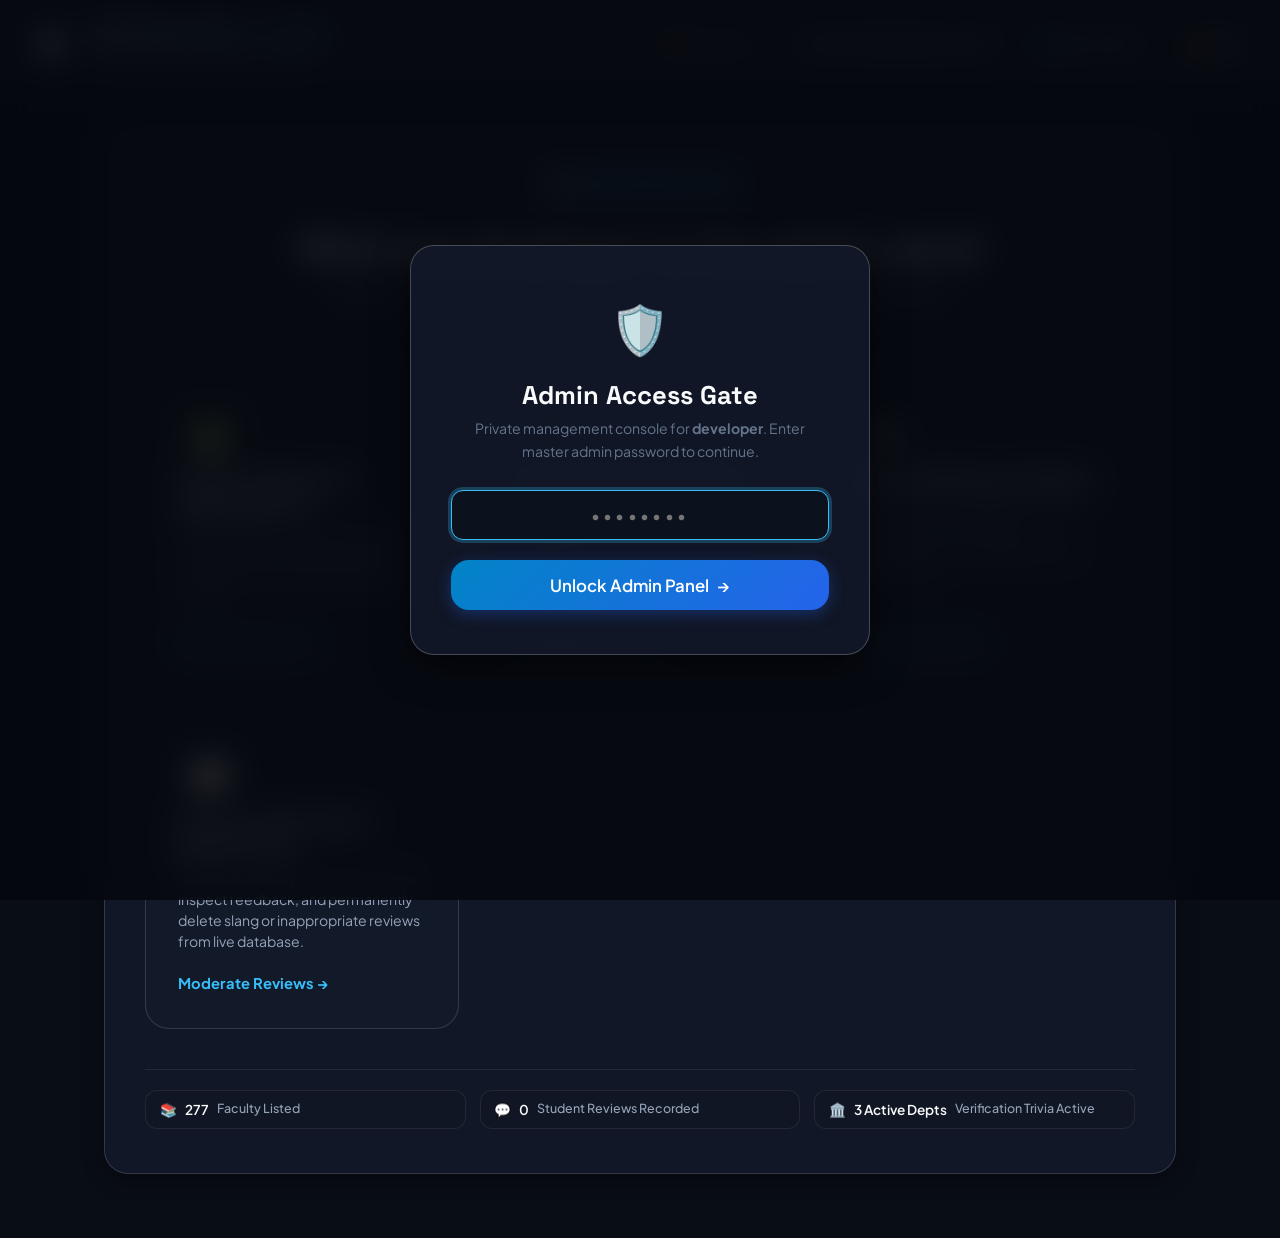
<file: admin.html>
<!DOCTYPE html>
<html lang="en" data-theme="dark">
<head>
  <meta charset="UTF-8">
  <meta name="viewport" content="width=device-width, initial-scale=1.0">
  <title>BUET Faculty Pulse — Admin Management Dashboard</title>
  
  <!-- Modern Google Fonts -->
  <link rel="preconnect" href="https://fonts.googleapis.com">
  <link rel="preconnect" href="https://fonts.gstatic.com" crossorigin>
  <link href="https://fonts.googleapis.com/css2?family=Plus+Jakarta+Sans:wght@400;500;600;700;800&family=Space+Grotesk:wght@600;700&display=swap" rel="stylesheet">

  <!-- Core Stylesheet -->
  <link rel="stylesheet" href="css/style.css">
  <link rel="icon" href="data:image/svg+xml,<svg xmlns=%22http://www.w3.org/2000/svg%22 viewBox=%220 0 100 100%22><text y=%22.9em%22 font-size=%2290%22>🛡️</text></svg>">

  <style>
    /* Admin Dashboard Specific Styles */
    .admin-auth-overlay {
      position: fixed;
      inset: 0;
      background: var(--bg-overlay);
      backdrop-filter: blur(16px);
      -webkit-backdrop-filter: blur(16px);
      z-index: 9999;
      display: flex;
      align-items: center;
      justify-content: center;
      padding: 1.5rem;
    }

    .admin-auth-card {
      background: var(--bg-card);
      border: 1.5px solid var(--border-strong);
      border-radius: var(--radius-xl);
      padding: 2.75rem 2.5rem;
      max-width: 460px;
      width: 100%;
      text-align: center;
      box-shadow: var(--shadow-lg);
    }

    .admin-auth-icon {
      font-size: 3rem;
      margin-bottom: 0.75rem;
    }

    .admin-auth-title {
      font-size: 1.6rem;
      font-weight: 800;
      margin-bottom: 0.4rem;
    }

    .admin-auth-sub {
      font-size: 0.88rem;
      color: var(--text-muted);
      margin-bottom: 1.75rem;
    }

    .admin-auth-input {
      width: 100%;
      padding: 0.85rem 1.15rem;
      background: var(--bg-input);
      border: 1.5px solid var(--border-strong);
      border-radius: var(--radius-md);
      font-size: 1.05rem;
      color: var(--text-primary);
      text-align: center;
      letter-spacing: 0.2em;
      outline: none;
      margin-bottom: 1.25rem;
      transition: border-color var(--transition-fast);
    }

    .admin-auth-input:focus {
      border-color: var(--accent-cyan);
      box-shadow: 0 0 0 3px var(--accent-cyan-glow);
    }

    /* Admin Hub Cards */
    .admin-hub-grid {
      display: grid;
      grid-template-columns: repeat(auto-fit, minmax(280px, 1fr));
      gap: 1.5rem;
      margin-top: 2rem;
    }

    .admin-nav-card {
      background: var(--bg-card);
      border: 1.5px solid var(--border-medium);
      border-radius: var(--radius-xl);
      padding: 2rem;
      cursor: pointer;
      display: flex;
      flex-direction: column;
      justify-content: space-between;
      gap: 1.25rem;
      transition: all var(--transition-normal);
      text-align: left;
    }

    .admin-nav-card:hover {
      border-color: var(--accent-cyan);
      transform: translateY(-4px);
      box-shadow: var(--shadow-md);
    }

    .nav-card-icon {
      font-size: 2.5rem;
      background: var(--bg-input);
      width: 64px;
      height: 64px;
      display: flex;
      align-items: center;
      justify-content: center;
      border-radius: var(--radius-lg);
      border: 1px solid var(--border-subtle);
    }

    .nav-card-title {
      font-size: 1.35rem;
      font-weight: 800;
      margin-bottom: 0.35rem;
    }

    .nav-card-desc {
      font-size: 0.88rem;
      color: var(--text-secondary);
      line-height: 1.5;
    }

    .nav-card-cta {
      display: flex;
      align-items: center;
      gap: 0.45rem;
      color: var(--accent-cyan);
      font-weight: 700;
      font-size: 0.92rem;
      margin-top: auto;
    }

    /* Admin Subpages */
    .admin-subpage {
      display: none;
      animation: fadeIn 0.3s ease forwards;
    }

    .admin-subpage.active {
      display: block;
    }

    .admin-page-header {
      display: flex;
      justify-content: space-between;
      align-items: center;
      flex-wrap: wrap;
      gap: 1rem;
      margin-bottom: 2rem;
      border-bottom: 1px solid var(--border-subtle);
      padding-bottom: 1.25rem;
    }

    .admin-mode-toggle-row {
      display: flex;
      gap: 0.5rem;
      margin-bottom: 1.5rem;
    }

    .mode-tab-btn {
      padding: 0.65rem 1.25rem;
      border-radius: var(--radius-full);
      font-size: 0.9rem;
      font-weight: 700;
      background: var(--bg-surface);
      border: 1.5px solid var(--border-medium);
      color: var(--text-secondary);
      cursor: pointer;
      transition: all var(--transition-fast);
    }

    .mode-tab-btn.active {
      background: var(--accent-blue);
      color: #ffffff;
      border-color: var(--accent-blue);
    }

    .admin-editor-card {
      background: var(--bg-card);
      border: 1.5px solid var(--border-medium);
      border-radius: var(--radius-xl);
      padding: 2.25rem;
      margin-bottom: 2rem;
    }

    .form-grid-2 {
      display: grid;
      grid-template-columns: repeat(auto-fit, minmax(240px, 1fr));
      gap: 1.25rem;
    }

    .admin-table-wrap {
      background: var(--bg-card);
      border: 1px solid var(--border-medium);
      border-radius: var(--radius-xl);
      overflow-x: auto;
      max-height: 520px;
    }

    .admin-table {
      width: 100%;
      border-collapse: collapse;
      text-align: left;
      font-size: 0.9rem;
    }

    .admin-table th {
      background: var(--bg-surface);
      padding: 0.95rem 1.25rem;
      font-family: var(--font-heading);
      font-weight: 700;
      color: var(--text-muted);
      border-bottom: 1px solid var(--border-medium);
      position: sticky;
      top: 0;
      z-index: 2;
    }

    .admin-table td {
      padding: 0.85rem 1.25rem;
      border-bottom: 1px solid var(--border-subtle);
      color: var(--text-primary);
    }

    .admin-table tr:hover td {
      background: var(--bg-card-hover);
    }

    .btn-edit-inline {
      padding: 0.35rem 0.75rem;
      font-size: 0.78rem;
      border-radius: var(--radius-sm);
      background: var(--bg-input);
      border: 1px solid var(--border-medium);
      color: var(--accent-cyan);
      cursor: pointer;
      font-weight: 600;
    }

    .btn-edit-inline:hover {
      background: var(--accent-cyan);
      color: #ffffff;
    }

    /* Question Cards */
    .admin-question-card {
      background: var(--bg-surface);
      border: 1.5px solid var(--border-medium);
      border-radius: var(--radius-lg);
      padding: 1.5rem;
      margin-bottom: 1rem;
      display: flex;
      flex-direction: column;
      gap: 0.85rem;
    }

    .admin-q-header {
      display: flex;
      justify-content: space-between;
      align-items: flex-start;
      gap: 0.75rem;
    }

    .admin-q-options-list {
      display: grid;
      grid-template-columns: repeat(auto-fit, minmax(160px, 1fr));
      gap: 0.5rem;
      margin-top: 0.4rem;
    }

    .admin-opt-pill {
      font-size: 0.82rem;
      padding: 0.35rem 0.65rem;
      border-radius: var(--radius-md);
      background: var(--bg-input);
      border: 1px solid var(--border-subtle);
    }

    .admin-opt-pill.correct {
      border-color: #10b981;
      background: rgba(16, 185, 129, 0.15);
      color: #10b981;
      font-weight: 700;
    }

    /* Server Maintenance Button (Do 5) */
    .btn-maintenance-toggle {
      display: inline-flex;
      align-items: center;
      gap: 0.45rem;
      padding: 0.5rem 1rem;
      border-radius: var(--radius-full);
      font-size: 0.85rem;
      font-weight: 700;
      cursor: pointer;
      border: 1.5px solid var(--border-medium);
      background: var(--bg-surface);
      color: var(--text-secondary);
      transition: all var(--transition-fast);
    }
    .btn-maintenance-toggle:hover {
      border-color: var(--accent-cyan);
      color: var(--text-primary);
    }
    .btn-maintenance-toggle.active {
      background: rgba(239, 68, 68, 0.2);
      border-color: #ef4444;
      color: #ef4444;
      box-shadow: 0 0 12px rgba(239, 68, 68, 0.4);
      animation: pulseMaint 2s infinite ease-in-out;
    }
    @keyframes pulseMaint {
      0%, 100% { transform: scale(1); }
      50% { transform: scale(1.03); }
    }

    /* Live Teacher Instant Search Results (Do 8) */
    .admin-teacher-live-results {
      background: var(--bg-surface);
      border: 1.5px solid var(--accent-cyan);
      border-radius: var(--radius-lg);
      padding: 0.75rem;
      margin-bottom: 1.5rem;
      max-height: 280px;
      overflow-y: auto;
      display: flex;
      flex-direction: column;
      gap: 0.5rem;
      box-shadow: var(--shadow-md);
    }
    .teacher-result-item {
      display: flex;
      justify-content: space-between;
      align-items: center;
      padding: 0.65rem 1rem;
      background: var(--bg-card);
      border: 1px solid var(--border-subtle);
      border-radius: var(--radius-md);
      transition: all var(--transition-fast);
      cursor: pointer;
    }
    .teacher-result-item:hover {
      background: var(--bg-card-hover);
      border-color: var(--accent-cyan);
      transform: translateX(4px);
    }
    .teacher-result-info {
      display: flex;
      align-items: center;
      gap: 0.75rem;
      flex-wrap: wrap;
    }
    .teacher-result-name {
      font-weight: 700;
      color: var(--text-primary);
    }
    .teacher-result-sub {
      font-size: 0.82rem;
      color: var(--text-muted);
    }

    /* Student Reviews Moderation Styles (Do 1) */
    .review-mod-card {
      background: var(--bg-surface);
      border: 1.5px solid var(--border-medium);
      border-radius: var(--radius-lg);
      padding: 1.25rem 1.5rem;
      display: flex;
      flex-direction: column;
      gap: 0.75rem;
      transition: border-color var(--transition-fast);
    }
    .review-mod-card:hover {
      border-color: var(--border-strong);
    }
    .review-mod-header {
      display: flex;
      justify-content: space-between;
      align-items: center;
      flex-wrap: wrap;
      gap: 0.75rem;
    }
    .review-mod-commenter {
      font-weight: 700;
      color: var(--accent-cyan);
      display: inline-flex;
      align-items: center;
      gap: 0.4rem;
      font-size: 0.98rem;
    }
    .review-mod-target {
      color: var(--text-secondary);
      font-size: 0.88rem;
    }
    .review-mod-comment {
      background: var(--bg-input);
      border-left: 3.5px solid var(--accent-cyan);
      padding: 0.85rem 1.15rem;
      border-radius: var(--radius-sm);
      font-size: 0.92rem;
      line-height: 1.6;
      color: var(--text-primary);
      white-space: pre-wrap;
      word-break: break-word;
    }
    .btn-delete-review {
      padding: 0.4rem 0.85rem;
      font-size: 0.82rem;
      border-radius: var(--radius-md);
      background: rgba(239, 68, 68, 0.12);
      border: 1.5px solid rgba(239, 68, 68, 0.4);
      color: #ef4444;
      font-weight: 700;
      cursor: pointer;
      display: inline-flex;
      align-items: center;
      gap: 0.35rem;
      transition: all var(--transition-fast);
    }
    .btn-delete-review:hover {
      background: #ef4444;
      color: #ffffff;
      border-color: #ef4444;
      box-shadow: 0 0 10px rgba(239, 68, 68, 0.4);
    }
  </style>
</head>
<body>

  <!-- =========================================================================
       ADMIN AUTHENTICATION LOCK SCREEN (Password Protected)
       ========================================================================= -->
  <div id="adminAuthOverlay" class="admin-auth-overlay">
    <div class="admin-auth-card">
      <div class="admin-auth-icon">🛡️</div>
      <h2 class="admin-auth-title">Admin Access Gate</h2>
      <p class="admin-auth-sub">
        Private management console for <strong>developer</strong>. Enter master admin password to continue.
      </p>

      <form id="adminAuthForm">
        <input type="password" id="adminPasswordInput" class="admin-auth-input" placeholder="••••••••" autofocus autocomplete="current-password" required>
        <button type="submit" class="btn btn-primary btn-large" style="width: 100%;">
          <span>Unlock Admin Panel</span>
          <span>&rarr;</span>
        </button>
      </form>
      <p id="authErrorMsg" style="color: var(--star-red); font-size: 0.85rem; margin-top: 0.75rem; display: none;">
        Incorrect password. Please try again.
      </p>
    </div>
  </div>

  <!-- Top Global Navbar -->
  <header class="global-navbar">
    <div class="nav-wrapper">
      <div class="nav-brand" id="adminBrandBtn" role="button" tabindex="0" title="Admin Hub">
        <span class="brand-crest">🛡️</span>
        <div class="brand-headings">
          <span class="brand-title">BUET EVALUATION — ADMIN</span>
          <span class="brand-tagline">Authorized Moderator Console</span>
        </div>
      </div>

      <div class="nav-actions">
        <!-- Live Connection Status Badge -->
        <div id="adminDbStatusBadge" class="status-badge" title="Firebase Firestore Cloud Database Status">
          <span class="status-dot"></span>
          <span id="adminDbStatusText">Connecting...</span>
        </div>

        <!-- Server Maintenance Toggle Button (Do 5) -->
        <button type="button" id="btnServerMaintenanceToggle" class="btn-maintenance-toggle" title="Toggle Server Maintenance Mode (Stops public reviews & shows maintenance notice on Page 1)">
          <span class="maint-icon">🛠️</span>
          <span id="btnServerMaintenanceText">Server Maintenance: OFF</span>
        </button>

        <a href="index.html" class="nav-link-btn" title="View Public Student Review Portal">
          🌐 View Live Site
        </a>

        <!-- Day / Night Theme Toggle -->
        <button id="adminThemeToggleBtn" class="theme-toggle-btn" title="Toggle Day/Night Mode">
          <span id="adminThemeIcon" class="theme-icon">🌙</span>
          <span id="adminThemeText" class="theme-label">Night</span>
        </button>
      </div>
    </div>
  </header>

  <!-- Main Container -->
  <main class="app-container">

    <!-- =========================================================================
         PAGE 1: ADMIN HUB MAIN MENU
         ========================================================================= -->
    <section id="pageAdminHub" class="admin-subpage active">
      <div class="card-glass" style="padding: 2.75rem 2.5rem; text-align: center;">
        <span class="welcome-badge">👑 Master Moderator Panel</span>
        <h1 class="welcome-title" style="margin-bottom: 0.5rem;">
          Welcome developer to the admin panel
        </h1>
        <p class="welcome-subtitle" style="margin-bottom: 1.5rem;">
          What do u want to modify? Changes saved here immediately update the live student evaluation website in real-time.
        </p>

        <!-- Navigation Cards -->
        <div class="admin-hub-grid">
          <!-- Card 1: Teachers & Designations (Page 2A) -->
          <div class="admin-nav-card" id="btnGoTeachers">
            <div>
              <div class="nav-card-icon">👨‍🏫</div>
              <h3 class="nav-card-title">Teacher Names &amp; Designations</h3>
              <p class="nav-card-desc">
                Add new teachers, search &amp; modify existing names, edit designations (Professor, Lecturer, etc.), or delete records.
              </p>
            </div>
            <span class="nav-card-cta">Manage Teachers &rarr;</span>
          </div>

          <!-- Card 2: Verification Questions (Page 2B) -->
          <div class="admin-nav-card" id="btnGoQuestions">
            <div>
              <div class="nav-card-icon">❓</div>
              <h3 class="nav-card-title">Verification Questions</h3>
              <p class="nav-card-desc">
                Browse questions department-wise, edit questions and options A-E, update answer keys, or add brand new campus trivia questions.
              </p>
            </div>
            <span class="nav-card-cta">Manage Questions &rarr;</span>
          </div>

          <!-- Card 3: Portal Settings & Departments (Page 2C) -->
          <div class="admin-nav-card" id="btnGoSettings">
            <div>
              <div class="nav-card-icon">⚙️</div>
              <h3 class="nav-card-title">Portal Settings &amp; Depts</h3>
              <p class="nav-card-desc">
                Set question correction rate to get verified (e.g. 4/5), add new departments, and configure admin preferences.
              </p>
            </div>
            <span class="nav-card-cta">Configure Portal &rarr;</span>
          </div>

          <!-- Card 4: Student Reviews Moderation & Deletion (Do 1) -->
          <div class="admin-nav-card" id="btnGoReviews">
            <div>
              <div class="nav-card-icon">💬</div>
              <h3 class="nav-card-title">Student Reviews &amp; Moderation</h3>
              <p class="nav-card-desc">
                Search reviews by commenter name, inspect feedback, and permanently delete slang or inappropriate reviews from live database.
              </p>
            </div>
            <span class="nav-card-cta">Moderate Reviews &rarr;</span>
          </div>
        </div>

        <!-- Quick Summary Stats Bar -->
        <div class="ratings-breakdown-row" style="margin-top: 2.5rem; text-align: left;">
          <div class="breakdown-item">
            <span class="stat-glyph">📚</span>
            <span id="adminTotalTeachers">277</span>
            <span class="stat-text">Faculty Listed</span>
          </div>
          <div class="breakdown-item">
            <span class="stat-glyph">💬</span>
            <span id="adminTotalReviews">0</span>
            <span class="stat-text">Student Reviews Recorded</span>
          </div>
          <div class="breakdown-item">
            <span class="stat-glyph">🏛️</span>
            <span id="adminTotalDepts">3 Active Depts</span>
            <span class="stat-text">Verification Trivia Active</span>
          </div>
        </div>
      </div>
    </section>

    <!-- =========================================================================
         PAGE 2A: TEACHER NAMES & DESIGNATIONS MANAGEMENT
         ========================================================================= -->
    <section id="pageAdminTeachers" class="admin-subpage">
      <div class="admin-page-header">
        <div>
          <button class="btn-back btnBackToHub" style="margin-bottom: 0.5rem;">
            <span>&larr;</span> Back to Admin Menu
          </button>
          <h2>You want to add new teacher or modify existing teacher name?</h2>
          <p>Search and select any teacher to modify their details, or add new faculty members.</p>
        </div>

        <div class="admin-mode-toggle-row">
          <button type="button" id="tabModifyTeacher" class="mode-tab-btn active">✏️ Modify Existing</button>
          <button type="button" id="tabAddNewTeacher" class="mode-tab-btn">➕ Add New Teacher</button>
        </div>
      </div>

      <!-- Modify Existing Teacher Form -->
      <div id="sectionModifyTeacher" class="admin-editor-card">
        <h3 style="margin-bottom: 1rem;">Select the teacher name or search the name</h3>
        
        <div class="search-row" style="margin-bottom: 1rem;">
          <div class="search-input-wrap">
            <span class="search-icon">🔍</span>
            <input type="text" id="adminTeacherSearchInput" class="search-input" placeholder="Type teacher name to instantly search and edit...">
            <button type="button" id="adminTeacherSearchClearBtn" class="clear-search-btn" title="Clear search" style="display: none;">&times;</button>
          </div>

          <div style="flex: 1.5; min-width: 280px;">
            <select id="adminTeacherSelectDropdown" class="form-input" style="cursor: pointer;">
              <option value="">-- Choose a Faculty Member to Edit --</option>
            </select>
          </div>
        </div>

        <!-- Live Instant Search Matches Container (Do 8) -->
        <div id="adminTeacherLiveResults" class="admin-teacher-live-results" style="display: none;">
          <!-- Dynamically populated with instant match cards -->
        </div>

        <!-- Teacher Edit Form (Active when teacher selected) -->
        <div id="teacherEditFormArea" style="display: none; border-top: 1px solid var(--border-subtle); padding-top: 1.5rem;">
          <h4 style="margin-bottom: 1.25rem;">
            Editing: <span id="editingTeacherBadge" class="highlight-teacher">Teacher Name</span>
          </h4>

          <div class="form-grid-2">
            <div class="form-group">
              <label class="form-label" for="editTeacherName">Full Name &amp; Academic Title</label>
              <input type="text" id="editTeacherName" class="form-input" required>
            </div>

            <div class="form-group">
              <label class="form-label" for="editTeacherDesig">Designation</label>
              <select id="editTeacherDesig" class="form-input">
                <option value="Professor">Professor</option>
                <option value="Associate Professor">Associate Professor</option>
                <option value="Assistant Professor">Assistant Professor</option>
                <option value="Lecturer">Lecturer</option>
                <option value="Professor Emeritus">Professor Emeritus</option>
                <option value="Adjunct Faculty">Adjunct Faculty</option>
              </select>
            </div>

            <div class="form-group">
              <label class="form-label" for="editTeacherDeptCode">Department Code</label>
              <select id="editTeacherDeptCode" class="form-input">
                <option value="CSE">CSE (Computer Science and Engineering)</option>
                <option value="EEE">EEE (Electrical and Electronic Engineering)</option>
                <option value="CE">CE (Civil Engineering)</option>
                <option value="ME">ME (Mechanical Engineering)</option>
                <option value="BME">BME (Biomedical Engineering)</option>
                <option value="IPE">IPE (Industrial &amp; Production Engineering)</option>
                <option value="MME">MME (Materials &amp; Metallurgical Engineering)</option>
                <option value="NCE">NCE (Nanomaterials &amp; Ceramic Engineering)</option>
                <option value="NAME">NAME (Naval Architecture &amp; Marine)</option>
                <option value="URP">URP (Urban &amp; Regional Planning)</option>
                <option value="WRE">WRE (Water Resources Engineering)</option>
              </select>
            </div>

            <div class="form-group">
              <label class="form-label" for="editTeacherLocation">Location / Office Room</label>
              <input type="text" id="editTeacherLocation" class="form-input" placeholder="e.g. ECE Building, 7th Floor">
            </div>
          </div>

          <div style="display: flex; justify-content: space-between; align-items: center; margin-top: 1rem;">
            <button type="button" id="btnDeleteTeacher" class="btn btn-secondary" style="color: var(--star-red); border-color: var(--star-red-border);">
              🗑️ Delete Teacher
            </button>
            <button type="button" id="btnSaveTeacher" class="btn btn-success btn-large">
              💾 Save Changes to Live Site
            </button>
          </div>
        </div>
      </div>

      <!-- Add New Teacher Form -->
      <div id="sectionAddTeacher" class="admin-editor-card" style="display: none;">
        <h3 style="margin-bottom: 1.25rem;">Add New Faculty Member</h3>

        <div class="form-grid-2">
          <div class="form-group">
            <label class="form-label" for="newTeacherName">Full Name (e.g. Dr. John Doe)</label>
            <input type="text" id="newTeacherName" class="form-input" placeholder="Dr. Full Name" required>
          </div>

          <div class="form-group">
            <label class="form-label" for="newTeacherDesig">Designation</label>
            <select id="newTeacherDesig" class="form-input">
              <option value="Professor">Professor</option>
              <option value="Associate Professor">Associate Professor</option>
              <option value="Assistant Professor">Assistant Professor</option>
              <option value="Lecturer" selected>Lecturer</option>
            </select>
          </div>

          <div class="form-group">
            <label class="form-label" for="newTeacherDeptCode">Department</label>
            <select id="newTeacherDeptCode" class="form-input">
              <option value="CSE">CSE (Computer Science and Engineering)</option>
              <option value="EEE">EEE (Electrical and Electronic Engineering)</option>
              <option value="CE">CE (Civil Engineering)</option>
              <option value="ME">ME (Mechanical Engineering)</option>
              <option value="BME">BME (Biomedical Engineering)</option>
              <option value="IPE">IPE (Industrial &amp; Production Engineering)</option>
              <option value="MME">MME (Materials &amp; Metallurgical Engineering)</option>
              <option value="NCE">NCE (Nanomaterials &amp; Ceramic Engineering)</option>
              <option value="NAME">NAME (Naval Architecture &amp; Marine)</option>
              <option value="URP">URP (Urban &amp; Regional Planning)</option>
              <option value="WRE">WRE (Water Resources Engineering)</option>
            </select>
          </div>

          <div class="form-group">
            <label class="form-label" for="newTeacherLocation">Office Location</label>
            <input type="text" id="newTeacherLocation" class="form-input" placeholder="e.g. ECE Building, 5th Floor">
          </div>
        </div>

        <div style="display: flex; justify-content: flex-end; margin-top: 1rem;">
          <button type="button" id="btnSubmitNewTeacher" class="btn btn-primary btn-large">
            ➕ Add Faculty Member
          </button>
        </div>
      </div>

      <!-- Quick Directory Table View -->
      <div class="card-glass" style="padding: 1.5rem;">
        <h4 style="margin-bottom: 1rem;">All Faculty Directory Records (<span id="tableRecordCount">277</span>)</h4>
        <div class="admin-table-wrap">
          <table class="admin-table">
            <thead>
              <tr>
                <th>ID</th>
                <th>Name</th>
                <th>Designation</th>
                <th>Department</th>
                <th>Action</th>
              </tr>
            </thead>
            <tbody id="adminTeachersTableBody">
              <!-- Populated by JS -->
            </tbody>
          </table>
        </div>
      </div>
    </section>

    <!-- =========================================================================
         PAGE 2B: VERIFICATION QUESTIONS MANAGEMENT
         ========================================================================= -->
    <section id="pageAdminQuestions" class="admin-subpage">
      <div class="admin-page-header">
        <div>
          <button class="btn-back btnBackToHub" style="margin-bottom: 0.5rem;">
            <span>&larr;</span> Back to Admin Menu
          </button>
          <h2>You want to add new que or modify existing que?</h2>
          <p>See the list of questions dept wise or search a ques</p>
        </div>

        <div class="admin-mode-toggle-row">
          <button type="button" id="tabModifyQues" class="mode-tab-btn active">📋 View / Edit Questions</button>
          <button type="button" id="tabAddNewQues" class="mode-tab-btn">➕ Add New Question</button>
        </div>
      </div>

      <!-- Department Filter Pills & Search -->
      <div class="search-filter-card card-glass" style="margin-bottom: 1.5rem;">
        <div class="search-row">
          <div class="search-input-wrap">
            <span class="search-icon">🔍</span>
            <input type="text" id="adminQuesSearchInput" class="search-input" placeholder="Search question text...">
          </div>

          <div class="dept-tabs-wrap" id="adminQuesDeptTabs">
            <button class="dept-tab active" data-dept="CSE">CSE Questions</button>
            <button class="dept-tab" data-dept="EEE">EEE Questions</button>
            <button class="dept-tab" data-dept="CE">CE Questions</button>
          </div>
        </div>
      </div>

      <!-- Question Editor / Form Area -->
      <div id="questionEditModal" class="admin-editor-card" style="display: none;">
        <h3 id="questionEditModalTitle" style="margin-bottom: 1.25rem;">Edit Question</h3>

        <div class="form-group">
          <label class="form-label" for="qEditDeptSelect">Department</label>
          <select id="qEditDeptSelect" class="form-input" style="max-width: 250px;">
            <option value="CSE">CSE</option>
            <option value="EEE">EEE</option>
            <option value="CE">CE</option>
          </select>
        </div>

        <div class="form-group">
          <label class="form-label" for="qEditText">Question Prompt</label>
          <textarea id="qEditText" class="form-textarea" rows="2" placeholder="e.g. How many lifts are on the ground of EEE side?"></textarea>
        </div>

        <div class="form-grid-2">
          <div class="form-group">
            <label class="form-label">Option A</label>
            <input type="text" id="qOptA" class="form-input" placeholder="Option A text">
          </div>
          <div class="form-group">
            <label class="form-label">Option B</label>
            <input type="text" id="qOptB" class="form-input" placeholder="Option B text">
          </div>
          <div class="form-group">
            <label class="form-label">Option C</label>
            <input type="text" id="qOptC" class="form-input" placeholder="Option C text">
          </div>
          <div class="form-group">
            <label class="form-label">Option D</label>
            <input type="text" id="qOptD" class="form-input" placeholder="Option D text">
          </div>
          <div class="form-group">
            <label class="form-label">Option E</label>
            <input type="text" id="qOptE" class="form-input" placeholder="Option E text">
          </div>
          <div class="form-group">
            <label class="form-label" for="qCorrectKeySelect">Correct Answer Key</label>
            <select id="qCorrectKeySelect" class="form-input">
              <option value="a">A</option>
              <option value="b">B</option>
              <option value="c">C</option>
              <option value="d">D</option>
              <option value="e">E</option>
            </select>
          </div>
        </div>

        <div style="display: flex; justify-content: space-between; align-items: center; margin-top: 1rem;">
          <button type="button" id="btnCancelEditQues" class="btn btn-secondary">Cancel</button>
          <button type="button" id="btnSaveQuestion" class="btn btn-success btn-large">💾 Save Question</button>
        </div>
      </div>

      <!-- Questions List Cards -->
      <div id="adminQuestionsListContainer">
        <!-- Populated by JS -->
      </div>
    </section>

    <!-- =========================================================================
         PAGE 2C: PORTAL SETTINGS & DEPARTMENTS
         ========================================================================= -->
    <section id="pageAdminSettings" class="admin-subpage">
      <div class="admin-page-header">
        <div>
          <button class="btn-back btnBackToHub" style="margin-bottom: 0.5rem;">
            <span>&larr;</span> Back to Admin Menu
          </button>
          <h2>Portal Settings &amp; Verification Rules</h2>
          <p>Set verification passing rate and add departments</p>
        </div>
      </div>

      <div class="admin-editor-card">
        <h3 style="margin-bottom: 1.5rem;">Verification Quiz Rules</h3>

        <div class="form-group" style="max-width: 480px;">
          <label class="form-label" for="settingMinCorrect">
            Question Correction Rate to get verified (out of 5):
          </label>
          <select id="settingMinCorrect" class="form-input">
            <option value="3">3 out of 5 (60% passing rate)</option>
            <option value="4" selected>4 out of 5 (80% passing rate — Recommended)</option>
            <option value="5">5 out of 5 (100% strict passing rate)</option>
          </select>
          <p style="font-size: 0.82rem; color: var(--text-muted); margin-top: 0.4rem;">
            Students must achieve at least this many correct answers on Page 2 to proceed to the evaluation directory.
          </p>
        </div>

        <div class="form-group" style="margin-top: 2rem;">
          <label class="form-label">
            Active Verification Departments (Shown on Page 1 Dropdown):
          </label>
          <div id="activeDeptsCheckboxes" style="display: flex; flex-wrap: wrap; gap: 0.85rem; margin-top: 0.5rem;">
            <!-- Injected by JS -->
          </div>
        </div>

        <div class="form-group" style="margin-top: 1.5rem; max-width: 480px;">
          <label class="form-label" for="newDeptInput">Add New Department to Portal:</label>
          <div style="display: flex; gap: 0.65rem;">
            <input type="text" id="newDeptInput" class="form-input" placeholder="e.g. ME, BME, IPE">
            <button type="button" id="btnAddDept" class="btn btn-secondary">Add Dept</button>
          </div>
        </div>

        <div style="margin-top: 2rem; border-top: 1px solid var(--border-subtle); padding-top: 1.5rem; display: flex; justify-content: flex-end;">
          <button type="button" id="btnSavePortalSettings" class="btn btn-success btn-large">
            💾 Save Settings to Live Site
          </button>
        </div>
      </div>
    </section>

    <!-- =========================================================================
         PAGE 2D: STUDENT REVIEWS MODERATION & DELETION (Do 1)
         ========================================================================= -->
    <section id="pageAdminReviews" class="admin-subpage">
      <div class="admin-page-header">
        <div>
          <button class="btn-back btnBackToHub" style="margin-bottom: 0.5rem;">
            <span>&larr;</span> Back to Admin Menu
          </button>
          <h2>Student Reviews Moderation &amp; Deletion</h2>
          <p>Search reviews by commenter name to find and remove inappropriate, abusive, or slang comments from the live database.</p>
        </div>
      </div>

      <div class="admin-editor-card">
        <h3 style="margin-bottom: 1rem;">Search Review by Commenter Name</h3>
        <div class="search-row" style="margin-bottom: 1.5rem;">
          <div class="search-input-wrap" style="flex: 2;">
            <span class="search-icon">🔍</span>
            <input type="text" id="adminReviewSearchInput" class="search-input" placeholder="Search by commenter / student name (e.g. WizardFox_42)...">
            <button type="button" id="adminReviewSearchClearBtn" class="clear-search-btn" title="Clear search" style="display: none;">&times;</button>
          </div>
          <div style="display: flex; align-items: center; gap: 0.75rem;">
            <span id="adminReviewMatchCount" class="stat-pill" style="padding: 0.65rem 1.15rem; background: var(--bg-surface); border: 1px solid var(--border-medium); border-radius: var(--radius-full); font-weight: 700;">Loading reviews...</span>
            <button type="button" id="btnRefreshReviews" class="btn btn-secondary" title="Reload reviews from database">🔄 Refresh</button>
          </div>
        </div>

        <!-- Reviews Listing Container -->
        <div id="adminReviewsListContainer" style="display: flex; flex-direction: column; gap: 1rem;">
          <!-- Dynamically populated by JS -->
        </div>
      </div>
    </section>

  </main>

  <!-- Toast Notification Popup -->
  <div id="adminToastPopup" class="toast-popup" role="alert" aria-live="assertive"></div>

  <!-- Shared Data & Firebase Service -->
  <script src="data/teachers.js"></script>
  <script src="data/questions.js"></script>
  <script src="js/firebase-config.js"></script>

  <!-- Admin Controller Logic -->
  <script>
    (function () {
      const MASTER_DEFAULT_PIN = 'buetadmin1024';

      // State
      const adminState = {
        authenticated: false,
        teachers: [],
        reviews: [],
        currentDeptQuestions: 'CSE',
        questionsPool: {},
        settings: { minCorrect: 4, activeDepts: ['CSE', 'EEE', 'CE'], maintenanceMode: false },
        selectedTeacherForEdit: null,
        editingQuestionId: null
      };

      // Elements
      const el = {
        adminAuthOverlay: document.getElementById('adminAuthOverlay'),
        adminAuthForm: document.getElementById('adminAuthForm'),
        adminPasswordInput: document.getElementById('adminPasswordInput'),
        authErrorMsg: document.getElementById('authErrorMsg'),

        adminDbStatusBadge: document.getElementById('adminDbStatusBadge'),
        adminDbStatusText: document.getElementById('adminDbStatusText'),
        adminThemeToggleBtn: document.getElementById('adminThemeToggleBtn'),
        adminThemeIcon: document.getElementById('adminThemeIcon'),
        adminThemeText: document.getElementById('adminThemeText'),

        // Server Maintenance Button (Do 5)
        btnServerMaintenanceToggle: document.getElementById('btnServerMaintenanceToggle'),
        btnServerMaintenanceText: document.getElementById('btnServerMaintenanceText'),

        pageAdminHub: document.getElementById('pageAdminHub'),
        pageAdminTeachers: document.getElementById('pageAdminTeachers'),
        pageAdminQuestions: document.getElementById('pageAdminQuestions'),
        pageAdminSettings: document.getElementById('pageAdminSettings'),
        pageAdminReviews: document.getElementById('pageAdminReviews'),

        btnGoTeachers: document.getElementById('btnGoTeachers'),
        btnGoQuestions: document.getElementById('btnGoQuestions'),
        btnGoSettings: document.getElementById('btnGoSettings'),
        btnGoReviews: document.getElementById('btnGoReviews'),
        adminBrandBtn: document.getElementById('adminBrandBtn'),

        adminTotalTeachers: document.getElementById('adminTotalTeachers'),
        adminTotalReviews: document.getElementById('adminTotalReviews'),
        adminTotalDepts: document.getElementById('adminTotalDepts'),

        // Teachers section
        tabModifyTeacher: document.getElementById('tabModifyTeacher'),
        tabAddNewTeacher: document.getElementById('tabAddNewTeacher'),
        sectionModifyTeacher: document.getElementById('sectionModifyTeacher'),
        sectionAddTeacher: document.getElementById('sectionAddTeacher'),
        adminTeacherSearchInput: document.getElementById('adminTeacherSearchInput'),
        adminTeacherSearchClearBtn: document.getElementById('adminTeacherSearchClearBtn'),
        adminTeacherLiveResults: document.getElementById('adminTeacherLiveResults'),
        adminTeacherSelectDropdown: document.getElementById('adminTeacherSelectDropdown'),
        teacherEditFormArea: document.getElementById('teacherEditFormArea'),
        editingTeacherBadge: document.getElementById('editingTeacherBadge'),
        editTeacherName: document.getElementById('editTeacherName'),
        editTeacherDesig: document.getElementById('editTeacherDesig'),
        editTeacherDeptCode: document.getElementById('editTeacherDeptCode'),
        editTeacherLocation: document.getElementById('editTeacherLocation'),
        btnSaveTeacher: document.getElementById('btnSaveTeacher'),
        btnDeleteTeacher: document.getElementById('btnDeleteTeacher'),

        newTeacherName: document.getElementById('newTeacherName'),
        newTeacherDesig: document.getElementById('newTeacherDesig'),
        newTeacherDeptCode: document.getElementById('newTeacherDeptCode'),
        newTeacherLocation: document.getElementById('newTeacherLocation'),
        btnSubmitNewTeacher: document.getElementById('btnSubmitNewTeacher'),
        adminTeachersTableBody: document.getElementById('adminTeachersTableBody'),
        tableRecordCount: document.getElementById('tableRecordCount'),

        // Reviews Moderation section (Do 1)
        adminReviewSearchInput: document.getElementById('adminReviewSearchInput'),
        adminReviewSearchClearBtn: document.getElementById('adminReviewSearchClearBtn'),
        adminReviewMatchCount: document.getElementById('adminReviewMatchCount'),
        btnRefreshReviews: document.getElementById('btnRefreshReviews'),
        adminReviewsListContainer: document.getElementById('adminReviewsListContainer'),

        // Questions section
        tabModifyQues: document.getElementById('tabModifyQues'),
        tabAddNewQues: document.getElementById('tabAddNewQues'),
        adminQuesSearchInput: document.getElementById('adminQuesSearchInput'),
        adminQuesDeptTabs: document.getElementById('adminQuesDeptTabs'),
        questionEditModal: document.getElementById('questionEditModal'),
        questionEditModalTitle: document.getElementById('questionEditModalTitle'),
        qEditDeptSelect: document.getElementById('qEditDeptSelect'),
        qEditText: document.getElementById('qEditText'),
        qOptA: document.getElementById('qOptA'),
        qOptB: document.getElementById('qOptB'),
        qOptC: document.getElementById('qOptC'),
        qOptD: document.getElementById('qOptD'),
        qOptE: document.getElementById('qOptE'),
        qCorrectKeySelect: document.getElementById('qCorrectKeySelect'),
        btnCancelEditQues: document.getElementById('btnCancelEditQues'),
        btnSaveQuestion: document.getElementById('btnSaveQuestion'),
        adminQuestionsListContainer: document.getElementById('adminQuestionsListContainer'),

        // Settings section
        settingMinCorrect: document.getElementById('settingMinCorrect'),
        activeDeptsCheckboxes: document.getElementById('activeDeptsCheckboxes'),
        newDeptInput: document.getElementById('newDeptInput'),
        btnAddDept: document.getElementById('btnAddDept'),
        btnSavePortalSettings: document.getElementById('btnSavePortalSettings'),

        adminToastPopup: document.getElementById('adminToastPopup')
      };

      // =========================================================================
      // AUTHENTICATION
      // =========================================================================

      function initAuth() {
        if (sessionStorage.getItem('buet_admin_session') === 'active') {
          unlockAdmin();
          return;
        }

        el.adminAuthForm.addEventListener('submit', (e) => {
          e.preventDefault();
          const entered = el.adminPasswordInput.value.trim();
          const savedPass = localStorage.getItem('buet_admin_password') || MASTER_DEFAULT_PIN;

          if (entered === savedPass || entered === MASTER_DEFAULT_PIN) {
            sessionStorage.setItem('buet_admin_session', 'active');
            unlockAdmin();
          } else {
            el.authErrorMsg.style.display = 'block';
            el.adminPasswordInput.select();
          }
        });
      }

      function unlockAdmin() {
        adminState.authenticated = true;
        el.adminAuthOverlay.style.display = 'none';
        initAdminApp();
      }

      // =========================================================================
      // THEME & DATABASE
      // =========================================================================

      function initTheme() {
        const saved = localStorage.getItem('buet_theme') || 'dark';
        applyTheme(saved);

        el.adminThemeToggleBtn.addEventListener('click', () => {
          const current = document.documentElement.getAttribute('data-theme') || 'dark';
          const next = current === 'dark' ? 'light' : 'dark';
          applyTheme(next);
          localStorage.setItem('buet_theme', next);
        });
      }

      function applyTheme(theme) {
        document.documentElement.setAttribute('data-theme', theme);
        if (theme === 'light') {
          el.adminThemeIcon.textContent = '☀️';
          el.adminThemeText.textContent = 'Day';
        } else {
          el.adminThemeIcon.textContent = '🌙';
          el.adminThemeText.textContent = 'Night';
        }
      }

      async function initDatabase() {
        window.addEventListener('buet-db-status', (e) => {
          const { online } = e.detail;
          if (online) {
            el.adminDbStatusBadge.className = 'status-badge online';
            el.adminDbStatusText.textContent = 'Firebase Cloud Live';
          } else {
            el.adminDbStatusBadge.className = 'status-badge offline';
            el.adminDbStatusText.textContent = 'Local Database';
          }
        });

        if (window.dbService) {
          await window.dbService.initFirebase();
          await refreshAllData();
        }
      }

      async function refreshAllData() {
        if (!window.dbService) return;
        adminState.teachers = await window.dbService.getTeachers();
        adminState.questionsPool = await window.dbService.getQuestions();
        adminState.settings = await window.dbService.getSettings();

        updateDashboardCounters();
        updateMaintenanceUI();
        populateTeachersDropdown();
        renderTeachersTable();
        renderQuestionsList();
        renderSettingsUI();
      }

      function updateDashboardCounters() {
        el.adminTotalTeachers.textContent = adminState.teachers.length;
        let totalRev = 0;
        adminState.teachers.forEach(t => {
          totalRev += (t.stats ? t.stats.totalReviews : 0) || 0;
        });
        el.adminTotalReviews.textContent = totalRev;
        el.adminTotalDepts.textContent = `${(adminState.settings.activeDepts || []).length} Active Depts`;
        el.tableRecordCount.textContent = adminState.teachers.length;
      }

      // =========================================================================
      // SUBPAGE NAVIGATION
      // =========================================================================

      function showSubpage(pageId) {
        [el.pageAdminHub, el.pageAdminTeachers, el.pageAdminQuestions, el.pageAdminSettings, el.pageAdminReviews].forEach(p => {
          if (p) p.classList.remove('active');
        });
        const target = el[pageId];
        if (target) {
          target.classList.add('active');
          window.scrollTo({ top: 0, behavior: 'smooth' });
        }
      }

      function setupNavigationListeners() {
        el.adminBrandBtn.addEventListener('click', () => showSubpage('pageAdminHub'));
        el.btnGoTeachers.addEventListener('click', () => showSubpage('pageAdminTeachers'));
        el.btnGoQuestions.addEventListener('click', () => showSubpage('pageAdminQuestions'));
        el.btnGoSettings.addEventListener('click', () => showSubpage('pageAdminSettings'));
        if (el.btnGoReviews) {
          el.btnGoReviews.addEventListener('click', () => {
            showSubpage('pageAdminReviews');
            loadAdminReviews(el.adminReviewSearchInput ? el.adminReviewSearchInput.value : '');
          });
        }

        document.querySelectorAll('.btnBackToHub').forEach(b => {
          b.addEventListener('click', () => showSubpage('pageAdminHub'));
        });
      }

      // =========================================================================
      // TEACHER MANAGEMENT LOGIC (Page 2A)
      // =========================================================================

      function initTeacherManagement() {
        // Toggle tabs (Modify vs Add)
        el.tabModifyTeacher.addEventListener('click', () => {
          el.tabModifyTeacher.classList.add('active');
          el.tabAddNewTeacher.classList.remove('active');
          el.sectionModifyTeacher.style.display = 'block';
          el.sectionAddTeacher.style.display = 'none';
        });

        el.tabAddNewTeacher.addEventListener('click', () => {
          el.tabAddNewTeacher.classList.add('active');
          el.tabModifyTeacher.classList.remove('active');
          el.sectionModifyTeacher.style.display = 'none';
          el.sectionAddTeacher.style.display = 'block';
        });

        // Search & Select dropdown filter & Live instant search (Do 8)
        function handleTeacherSearch(q) {
          const query = (q || '').toLowerCase().trim();
          populateTeachersDropdown(query);

          if (!query) {
            el.adminTeacherLiveResults.style.display = 'none';
            el.adminTeacherLiveResults.innerHTML = '';
            if (el.adminTeacherSearchClearBtn) el.adminTeacherSearchClearBtn.style.display = 'none';
            renderTeachersTable();
            return;
          }

          if (el.adminTeacherSearchClearBtn) el.adminTeacherSearchClearBtn.style.display = 'inline-block';

          // Filter matching teachers
          const matches = adminState.teachers.filter(t => 
            (t.name || '').toLowerCase().includes(query) ||
            (t.deptCode || '').toLowerCase().includes(query) ||
            (t.designation || '').toLowerCase().includes(query)
          );

          // Also filter the table below in real time
          renderTeachersTable(query);

          // Populate live search results cards (Do 8)
          el.adminTeacherLiveResults.style.display = 'flex';
          if (matches.length === 0) {
            el.adminTeacherLiveResults.innerHTML = `
              <div style="padding: 0.85rem; text-align: center; color: var(--text-muted); font-size: 0.88rem;">
                No faculty members found matching "<strong>${escapeHtml(q)}</strong>". Try typing a different name.
              </div>
            `;
            return;
          }

          el.adminTeacherLiveResults.innerHTML = `
            <div style="font-size: 0.82rem; font-weight: 700; color: var(--accent-cyan); padding: 0.25rem 0.5rem;">
              Found ${matches.length} matching faculty member${matches.length === 1 ? '' : 's'} — click to edit details:
            </div>
          `;

          matches.slice(0, 15).forEach(t => {
            const item = document.createElement('div');
            item.className = 'teacher-result-item';
            item.innerHTML = `
              <div class="teacher-result-info">
                <span class="teacher-dept-pill">${escapeHtml(t.deptCode || 'BUET')}</span>
                <span class="teacher-result-name">${escapeHtml(t.name)}</span>
                <span class="teacher-result-sub">• ${escapeHtml(t.designation || 'Lecturer')} (${escapeHtml(t.dept || '')})</span>
              </div>
              <button type="button" class="btn btn-secondary btn-sm" style="padding: 0.35rem 0.75rem; font-size: 0.8rem; font-weight: 700;">
                ✏️ Edit Details
              </button>
            `;

            item.addEventListener('click', () => {
              el.tabModifyTeacher.click();
              el.adminTeacherSelectDropdown.value = t.id;
              loadTeacherIntoEditor(t);
              el.adminTeacherLiveResults.style.display = 'none';
              el.teacherEditFormArea.scrollIntoView({ behavior: 'smooth', block: 'center' });
            });

            el.adminTeacherLiveResults.appendChild(item);
          });
        }

        el.adminTeacherSearchInput.addEventListener('input', (e) => {
          handleTeacherSearch(e.target.value);
        });

        el.adminTeacherSearchInput.addEventListener('keydown', (e) => {
          if (e.key === 'Enter') {
            e.preventDefault();
            const query = el.adminTeacherSearchInput.value.toLowerCase().trim();
            if (query) {
              const match = adminState.teachers.find(t => (t.name || '').toLowerCase().includes(query));
              if (match) {
                el.tabModifyTeacher.click();
                el.adminTeacherSelectDropdown.value = match.id;
                loadTeacherIntoEditor(match);
                el.adminTeacherLiveResults.style.display = 'none';
                el.teacherEditFormArea.scrollIntoView({ behavior: 'smooth', block: 'center' });
              }
            }
          }
        });

        if (el.adminTeacherSearchClearBtn) {
          el.adminTeacherSearchClearBtn.addEventListener('click', () => {
            el.adminTeacherSearchInput.value = '';
            handleTeacherSearch('');
            el.adminTeacherSearchInput.focus();
          });
        }

        el.adminTeacherSelectDropdown.addEventListener('change', (e) => {
          const teacherId = e.target.value;
          if (!teacherId) {
            el.teacherEditFormArea.style.display = 'none';
            adminState.selectedTeacherForEdit = null;
            return;
          }
          const t = adminState.teachers.find(item => item.id === teacherId);
          if (t) {
            loadTeacherIntoEditor(t);
          }
        });

        // Save teacher
        el.btnSaveTeacher.addEventListener('click', async () => {
          if (!adminState.selectedTeacherForEdit) return;
          const updated = {
            ...adminState.selectedTeacherForEdit,
            name: el.editTeacherName.value.trim(),
            designation: el.editTeacherDesig.value,
            deptCode: el.editTeacherDeptCode.value,
            dept: getDeptFullName(el.editTeacherDeptCode.value),
            location: el.editTeacherLocation.value.trim()
          };

          el.btnSaveTeacher.disabled = true;
          el.btnSaveTeacher.textContent = 'Saving...';

          try {
            await window.dbService.saveTeacher(updated);
            showToast(`✅ Successfully updated ${updated.name}! Changes are live.`);
            await refreshAllData();
            loadTeacherIntoEditor(updated);
          } catch (e) {
            showToast('Error saving teacher: ' + e.message, 'error');
          } finally {
            el.btnSaveTeacher.disabled = false;
            el.btnSaveTeacher.textContent = '💾 Save Changes to Live Site';
          }
        });

        // Delete teacher
        el.btnDeleteTeacher.addEventListener('click', async () => {
          if (!adminState.selectedTeacherForEdit) return;
          const confirmDel = confirm(`Are you sure you want to remove ${adminState.selectedTeacherForEdit.name} from the portal?`);
          if (!confirmDel) return;

          try {
            await window.dbService.deleteTeacher(adminState.selectedTeacherForEdit.id);
            showToast(`🗑️ Removed teacher from live portal.`);
            el.teacherEditFormArea.style.display = 'none';
            adminState.selectedTeacherForEdit = null;
            await refreshAllData();
          } catch (e) {
            showToast('Error deleting teacher: ' + e.message, 'error');
          }
        });

        // Add new teacher
        el.btnSubmitNewTeacher.addEventListener('click', async () => {
          const name = el.newTeacherName.value.trim();
          if (!name) {
            showToast('Please enter the teacher full name', 'error');
            return;
          }

          const newT = {
            name: name,
            designation: el.newTeacherDesig.value,
            deptCode: el.newTeacherDeptCode.value,
            dept: getDeptFullName(el.newTeacherDeptCode.value),
            location: el.newTeacherLocation.value.trim() || 'BUET Campus'
          };

          el.btnSubmitNewTeacher.disabled = true;
          el.btnSubmitNewTeacher.textContent = 'Adding...';

          try {
            await window.dbService.saveTeacher(newT);
            showToast(`✅ Added ${name} to directory! Live on index.html.`);
            el.newTeacherName.value = '';
            el.newTeacherLocation.value = '';
            await refreshAllData();

            // Switch to modify tab
            el.tabModifyTeacher.click();
          } catch (e) {
            showToast('Error adding teacher: ' + e.message, 'error');
          } finally {
            el.btnSubmitNewTeacher.disabled = false;
            el.btnSubmitNewTeacher.textContent = '➕ Add Faculty Member';
          }
        });
      }

      function populateTeachersDropdown(query = '') {
        el.adminTeacherSelectDropdown.innerHTML = '<option value="">-- Choose a Faculty Member to Edit --</option>';
        let list = [...adminState.teachers];
        if (query) {
          list = list.filter(t => (t.name || '').toLowerCase().includes(query) || (t.deptCode || '').toLowerCase().includes(query));
        }

        // Group by department
        const depts = {};
        list.forEach(t => {
          const c = t.deptCode || 'OTHER';
          if (!depts[c]) depts[c] = [];
          depts[c].push(t);
        });

        Object.keys(depts).sort().forEach(dept => {
          const grp = document.createElement('optgroup');
          grp.label = dept + ' Department';
          depts[dept].forEach(t => {
            const opt = document.createElement('option');
            opt.value = t.id;
            opt.textContent = `${t.name} (${t.designation || 'Lecturer'})`;
            grp.appendChild(opt);
          });
          el.adminTeacherSelectDropdown.appendChild(grp);
        });
      }

      function loadTeacherIntoEditor(t) {
        adminState.selectedTeacherForEdit = t;
        el.teacherEditFormArea.style.display = 'block';
        el.editingTeacherBadge.textContent = t.name;
        el.editTeacherName.value = t.name || '';
        el.editTeacherDesig.value = t.designation || 'Lecturer';
        el.editTeacherDeptCode.value = t.deptCode || 'CSE';
        el.editTeacherLocation.value = t.location || '';
      }

      function renderTeachersTable(filterQuery = '') {
        el.adminTeachersTableBody.innerHTML = '';
        let list = adminState.teachers;
        if (filterQuery) {
          const q = filterQuery.toLowerCase().trim();
          list = list.filter(t => 
            (t.name || '').toLowerCase().includes(q) ||
            (t.deptCode || '').toLowerCase().includes(q) ||
            (t.designation || '').toLowerCase().includes(q)
          );
        }
        el.tableRecordCount.textContent = list.length;
        list.forEach(t => {
          const tr = document.createElement('tr');
          tr.innerHTML = `
            <td><code>${t.id}</code></td>
            <td><strong>${escapeHtml(t.name)}</strong></td>
            <td>${escapeHtml(t.designation || 'Lecturer')}</td>
            <td><span class="teacher-dept-pill">${t.deptCode || 'BUET'}</span></td>
            <td><button type="button" class="btn-edit-inline" data-id="${t.id}">✏️ Edit</button></td>
          `;

          tr.querySelector('.btn-edit-inline').addEventListener('click', () => {
            el.tabModifyTeacher.click();
            el.adminTeacherSelectDropdown.value = t.id;
            loadTeacherIntoEditor(t);
            window.scrollTo({ top: 250, behavior: 'smooth' });
          });

          el.adminTeachersTableBody.appendChild(tr);
        });
      }

      // =========================================================================
      // VERIFICATION QUESTIONS MANAGEMENT (Page 2B)
      // =========================================================================

      function initQuestionsManagement() {
        // Tab toggle
        el.tabModifyQues.addEventListener('click', () => {
          el.tabModifyQues.classList.add('active');
          el.tabAddNewQues.classList.remove('active');
          el.questionEditModal.style.display = 'none';
        });

        el.tabAddNewQues.addEventListener('click', () => {
          el.tabAddNewQues.classList.add('active');
          el.tabModifyQues.classList.remove('active');
          openQuestionEditorForNew();
        });

        // Dept tabs
        el.adminQuesDeptTabs.addEventListener('click', (e) => {
          const tab = e.target.closest('.dept-tab');
          if (!tab) return;
          el.adminQuesDeptTabs.querySelectorAll('.dept-tab').forEach(b => b.classList.remove('active'));
          tab.classList.add('active');
          adminState.currentDeptQuestions = tab.getAttribute('data-dept');
          renderQuestionsList();
        });

        // Search question
        el.adminQuesSearchInput.addEventListener('input', () => {
          renderQuestionsList();
        });

        el.btnCancelEditQues.addEventListener('click', () => {
          el.questionEditModal.style.display = 'none';
          el.tabModifyQues.click();
        });

        // Save question (Add or Edit)
        el.btnSaveQuestion.addEventListener('click', async () => {
          const text = el.qEditText.value.trim();
          if (!text) {
            showToast('Please enter the question prompt', 'error');
            return;
          }

          const opts = [
            { key: 'a', text: el.qOptA.value.trim() },
            { key: 'b', text: el.qOptB.value.trim() },
            { key: 'c', text: el.qOptC.value.trim() },
            { key: 'd', text: el.qOptD.value.trim() },
            { key: 'e', text: el.qOptE.value.trim() }
          ];

          const qData = {
            id: adminState.editingQuestionId || `q_${el.qEditDeptSelect.value.toLowerCase()}_${Date.now().toString(36)}`,
            dept: el.qEditDeptSelect.value,
            question: text,
            options: opts,
            correctKey: el.qCorrectKeySelect.value
          };

          el.btnSaveQuestion.disabled = true;
          el.btnSaveQuestion.textContent = 'Saving...';

          try {
            await window.dbService.saveQuestion(qData);
            showToast(`✅ Saved question for ${qData.dept}! Live on verification quiz.`);
            el.questionEditModal.style.display = 'none';
            el.tabModifyQues.click();
            await refreshAllData();
          } catch (e) {
            showToast('Error saving question: ' + e.message, 'error');
          } finally {
            el.btnSaveQuestion.disabled = false;
            el.btnSaveQuestion.textContent = '💾 Save Question';
          }
        });
      }

      function openQuestionEditorForNew() {
        adminState.editingQuestionId = null;
        el.questionEditModal.style.display = 'block';
        el.questionEditModalTitle.textContent = 'Add New Verification Question';
        el.qEditDeptSelect.value = adminState.currentDeptQuestions;
        el.qEditText.value = '';
        el.qOptA.value = '';
        el.qOptB.value = '';
        el.qOptC.value = '';
        el.qOptD.value = '';
        el.qOptE.value = '';
        el.qCorrectKeySelect.value = 'a';
        window.scrollTo({ top: 350, behavior: 'smooth' });
      }

      function openQuestionEditorForEdit(q, dept) {
        adminState.editingQuestionId = q.id;
        el.questionEditModal.style.display = 'block';
        el.questionEditModalTitle.textContent = `Edit Question (${dept})`;
        el.qEditDeptSelect.value = dept;
        el.qEditText.value = q.question || '';

        const opts = q.options || [];
        el.qOptA.value = (opts.find(o => o.key === 'a') || {}).text || '';
        el.qOptB.value = (opts.find(o => o.key === 'b') || {}).text || '';
        el.qOptC.value = (opts.find(o => o.key === 'c') || {}).text || '';
        el.qOptD.value = (opts.find(o => o.key === 'd') || {}).text || '';
        el.qOptE.value = (opts.find(o => o.key === 'e') || {}).text || '';
        el.qCorrectKeySelect.value = q.correctKey || 'a';
        window.scrollTo({ top: 350, behavior: 'smooth' });
      }

      function renderQuestionsList() {
        el.adminQuestionsListContainer.innerHTML = '';
        const dept = adminState.currentDeptQuestions;
        const qList = (adminState.questionsPool[dept] || []);
        const query = el.adminQuesSearchInput.value.toLowerCase().trim();

        const filtered = qList.filter(q => !query || (q.question || '').toLowerCase().includes(query));

        if (filtered.length === 0) {
          el.adminQuestionsListContainer.innerHTML = `
            <div class="card-glass" style="padding: 2.5rem; text-align: center;">
              <p>No questions found for ${dept}. Click "Add New Question" above to create one!</p>
            </div>
          `;
          return;
        }

        filtered.forEach((q, idx) => {
          const card = document.createElement('div');
          card.className = 'admin-question-card';

          let optsHtml = '';
          (q.options || []).forEach(opt => {
            const isCorrect = opt.key.toLowerCase() === (q.correctKey || '').toLowerCase();
            optsHtml += `
              <div class="admin-opt-pill ${isCorrect ? 'correct' : ''}">
                <strong>${opt.key.toUpperCase()}:</strong> ${escapeHtml(opt.text)} ${isCorrect ? '✓ (Correct)' : ''}
              </div>
            `;
          });

          card.innerHTML = `
            <div class="admin-q-header">
              <div>
                <span class="question-num-badge">${dept} • Question ${idx + 1}</span>
                <h4 style="margin-top: 0.35rem; font-size: 1.05rem;">${escapeHtml(q.question)}</h4>
              </div>
              <div style="display: flex; gap: 0.45rem;">
                <button type="button" class="btn btn-secondary btn-sm btn-edit-q">✏️ Edit</button>
                <button type="button" class="btn btn-secondary btn-sm btn-del-q" style="color: var(--star-red);">🗑️ Delete</button>
              </div>
            </div>
            <div class="admin-q-options-list">
              ${optsHtml}
            </div>
          `;

          card.querySelector('.btn-edit-q').addEventListener('click', () => {
            openQuestionEditorForEdit(q, dept);
          });

          card.querySelector('.btn-del-q').addEventListener('click', async () => {
            if (confirm('Delete this question from live quiz pool?')) {
              await window.dbService.deleteQuestion(q.id, dept);
              showToast('🗑️ Question deleted from live quiz pool.');
              await refreshAllData();
            }
          });

          el.adminQuestionsListContainer.appendChild(card);
        });
      }

      // =========================================================================
      // SETTINGS & DEPARTMENTS (Page 2C)
      // =========================================================================

      function initSettingsManagement() {
        el.btnAddDept.addEventListener('click', () => {
          const code = el.newDeptInput.value.trim().toUpperCase();
          if (!code) return;
          if (!adminState.settings.activeDepts.includes(code)) {
            adminState.settings.activeDepts.push(code);
            renderSettingsUI();
            el.newDeptInput.value = '';
            showToast(`Added ${code} to departments list.`);
          }
        });

        el.btnSavePortalSettings.addEventListener('click', async () => {
          // Collect checked depts
          const checked = [];
          el.activeDeptsCheckboxes.querySelectorAll('input[type="checkbox"]:checked').forEach(cb => {
            checked.push(cb.value);
          });

          const newSettings = {
            minCorrect: Number(el.settingMinCorrect.value) || 4,
            activeDepts: checked.length > 0 ? checked : ['CSE', 'EEE', 'CE']
          };

          el.btnSavePortalSettings.disabled = true;
          el.btnSavePortalSettings.textContent = 'Saving...';

          try {
            await window.dbService.saveSettings(newSettings);
            adminState.settings = newSettings;
            showToast(`✅ Saved! Passing score is now ${newSettings.minCorrect}/5 and active depts updated.`);
            await refreshAllData();
          } catch (e) {
            showToast('Error saving settings: ' + e.message, 'error');
          } finally {
            el.btnSavePortalSettings.disabled = false;
            el.btnSavePortalSettings.textContent = '💾 Save Settings to Live Site';
          }
        });
      }

      function renderSettingsUI() {
        el.settingMinCorrect.value = String(adminState.settings.minCorrect || 4);

        el.activeDeptsCheckboxes.innerHTML = '';
        const allPossible = Array.from(new Set(['CSE', 'EEE', 'CE', 'ME', 'BME', 'IPE', 'MME', 'NCE', 'NAME', 'URP', 'WRE', ...(adminState.settings.activeDepts || [])]));

        allPossible.forEach(dept => {
          const isChecked = (adminState.settings.activeDepts || []).includes(dept);
          const label = document.createElement('label');
          label.style.display = 'inline-flex';
          label.style.alignItems = 'center';
          label.style.gap = '0.45rem';
          label.style.background = 'var(--bg-input)';
          label.style.padding = '0.45rem 0.85rem';
          label.style.borderRadius = 'var(--radius-full)';
          label.style.border = '1px solid var(--border-medium)';
          label.style.cursor = 'pointer';

          label.innerHTML = `
            <input type="checkbox" value="${dept}" ${isChecked ? 'checked' : ''} style="cursor: pointer;">
            <strong style="font-size: 0.88rem;">${dept}</strong>
          `;
          el.activeDeptsCheckboxes.appendChild(label);
        });
      }

      // =========================================================================
      // UTILITIES
      // =========================================================================

      function getDeptFullName(code) {
        const map = {
          CSE: 'Computer Science and Engineering',
          EEE: 'Electrical and Electronic Engineering',
          CE: 'Civil Engineering',
          ME: 'Mechanical Engineering',
          BME: 'Biomedical Engineering',
          IPE: 'Industrial & Production Engineering',
          MME: 'Materials & Metallurgical Engineering',
          NCE: 'Nanomaterials & Ceramic Engineering',
          NAME: 'Naval Architecture & Marine Engineering',
          URP: 'Urban & Regional Planning',
          WRE: 'Water Resources Engineering'
        };
        return map[code] || `${code} Department`;
      }

      let toastTimer = null;
      function showToast(msg, type = 'success') {
        clearTimeout(toastTimer);
        el.adminToastPopup.textContent = msg;
        el.adminToastPopup.className = `toast-popup visible ${type}`;
        toastTimer = setTimeout(() => {
          el.adminToastPopup.classList.remove('visible');
        }, 4000);
      }

      function escapeHtml(str) {
        if (!str) return '';
        return String(str)
          .replace(/&/g, '&amp;')
          .replace(/</g, '&lt;')
          .replace(/>/g, '&gt;')
          .replace(/"/g, '&quot;')
          .replace(/'/g, '&#039;');
      }

      // =========================================================================
      // SERVER MAINTENANCE CONTROL (Do 5)
      // =========================================================================

      function initMaintenanceControl() {
        updateMaintenanceUI();
        if (el.btnServerMaintenanceToggle) {
          el.btnServerMaintenanceToggle.addEventListener('click', async () => {
            const currentMaint = Boolean(adminState.settings && adminState.settings.maintenanceMode);
            const nextMaint = !currentMaint;

            const promptMsg = nextMaint
              ? 'Are you sure you want to TURN ON Server Maintenance?\n\nPublic users will see the modification notice on the 1st page and will not be able to submit reviews.'
              : 'Are you sure you want to TURN OFF Server Maintenance?\n\nThe website will return to normal live evaluation mode.';

            if (!confirm(promptMsg)) return;

            adminState.settings.maintenanceMode = nextMaint;
            el.btnServerMaintenanceToggle.disabled = true;

            try {
              await window.dbService.saveSettings(adminState.settings);
              updateMaintenanceUI();
              if (nextMaint) {
                showToast('⚠️ SERVER MAINTENANCE MODE ACTIVATED! Public users will see maintenance notice.', 'error');
              } else {
                showToast('✅ Server Maintenance Mode deactivated. Evaluation site is live!');
              }
            } catch (err) {
              showToast('Error saving maintenance setting: ' + err.message, 'error');
            } finally {
              el.btnServerMaintenanceToggle.disabled = false;
            }
          });
        }
      }

      function updateMaintenanceUI() {
        const isMaint = Boolean(adminState.settings && adminState.settings.maintenanceMode);
        if (el.btnServerMaintenanceToggle && el.btnServerMaintenanceText) {
          if (isMaint) {
            el.btnServerMaintenanceToggle.classList.add('active');
            el.btnServerMaintenanceText.textContent = 'SERVER MAINTENANCE: ON';
          } else {
            el.btnServerMaintenanceToggle.classList.remove('active');
            el.btnServerMaintenanceText.textContent = 'Server Maintenance: OFF';
          }
        }
      }

      // =========================================================================
      // STUDENT REVIEWS MODERATION & DELETION (Do 1)
      // =========================================================================

      function initReviewManagement() {
        if (!el.adminReviewSearchInput) return;

        // Search by commenter name input
        el.adminReviewSearchInput.addEventListener('input', (e) => {
          const q = e.target.value;
          if (el.adminReviewSearchClearBtn) {
            el.adminReviewSearchClearBtn.style.display = q ? 'inline-block' : 'none';
          }
          renderAdminReviews(q);
        });

        if (el.adminReviewSearchClearBtn) {
          el.adminReviewSearchClearBtn.addEventListener('click', () => {
            el.adminReviewSearchInput.value = '';
            el.adminReviewSearchClearBtn.style.display = 'none';
            renderAdminReviews('');
            el.adminReviewSearchInput.focus();
          });
        }

        if (el.btnRefreshReviews) {
          el.btnRefreshReviews.addEventListener('click', async () => {
            el.btnRefreshReviews.textContent = '⏳ Loading...';
            await loadAdminReviews(el.adminReviewSearchInput.value);
            el.btnRefreshReviews.textContent = '🔄 Refresh';
            showToast('Refreshed reviews from live database');
          });
        }
      }

      async function loadAdminReviews(searchQuery = '') {
        if (!el.adminReviewMatchCount) return;
        el.adminReviewMatchCount.textContent = 'Loading reviews...';
        try {
          adminState.reviews = await window.dbService.getAllReviews();
        } catch (e) {
          console.warn('Could not load reviews:', e);
          adminState.reviews = [];
        }
        renderAdminReviews(searchQuery);
      }

      function renderAdminReviews(query = '') {
        if (!el.adminReviewsListContainer) return;
        const q = (query || '').toLowerCase().trim();
        let list = adminState.reviews || [];

        // Filter by commenter name (or comment content)
        if (q) {
          list = list.filter(r => 
            (r.author || '').toLowerCase().includes(q) ||
            (r.comment || '').toLowerCase().includes(q)
          );
        }

        if (el.adminReviewMatchCount) {
          el.adminReviewMatchCount.textContent = `${list.length} review${list.length === 1 ? '' : 's'}${q ? ' matching "' + query + '"' : ' total'}`;
        }

        if (list.length === 0) {
          el.adminReviewsListContainer.innerHTML = `
            <div class="empty-state-card" style="padding: 2.75rem; text-align: center; background: var(--bg-surface); border-radius: var(--radius-lg); border: 1.5px dashed var(--border-medium);">
              <div style="font-size: 2.5rem; margin-bottom: 0.5rem;">🔍</div>
              <h3 style="margin-bottom: 0.35rem;">No reviews found</h3>
              <p style="color: var(--text-muted); font-size: 0.9rem;">
                ${q ? 'No reviews found by commenter name matching "<strong>' + escapeHtml(query) + '</strong>".' : 'No student reviews currently in the database.'}
              </p>
            </div>
          `;
          return;
        }

        el.adminReviewsListContainer.innerHTML = '';
        list.forEach(r => {
          const teacher = adminState.teachers.find(t => t.id === r.teacherId) || { name: r.teacherId || 'Faculty Member', deptCode: '' };
          const score = Number(r.score || 0);
          const scoreClass = score > 0 ? 'positive' : (score < 0 ? 'negative' : 'zero');
          const formattedScore = score > 0 ? `+${score}` : `${score}`;

          const card = document.createElement('div');
          card.className = 'review-mod-card';
          card.innerHTML = `
            <div class="review-mod-header">
              <div>
                <span class="review-mod-commenter">👤 ${escapeHtml(r.author || 'AnonymousStudent')}</span>
                <span class="review-mod-target" style="margin-left: 0.5rem;">
                  • Review for: <strong>${escapeHtml(teacher.name)}</strong> (${escapeHtml(teacher.deptCode || 'BUET')})
                </span>
                ${r.course ? `<span style="font-size: 0.8rem; background: var(--bg-input); padding: 0.2rem 0.55rem; border-radius: var(--radius-sm); margin-left: 0.5rem; color: var(--text-muted);">Course: ${escapeHtml(r.course)}</span>` : ''}
              </div>
              <div style="display: flex; align-items: center; gap: 0.75rem; flex-wrap: wrap;">
                <div class="card-score-badge ${scoreClass}" style="padding: 0.25rem 0.65rem; font-size: 0.85rem;" title="Score: ${formattedScore}">
                  <span>${formattedScore}</span>
                  <span>★</span>
                </div>
                <span style="color: var(--text-muted); font-size: 0.82rem;">${escapeHtml(r.date || '')}</span>
                <button type="button" class="btn-delete-review" title="Delete inappropriate or slang comment">
                  🗑️ Delete Review
                </button>
              </div>
            </div>
            <div class="review-mod-comment">
              "${escapeHtml(r.comment || 'No written comment provided')}"
            </div>
          `;

          // Delete button action (Do 1)
          card.querySelector('.btn-delete-review').addEventListener('click', async () => {
            const authorName = r.author || 'Anonymous';
            const confirmMsg = `Are you sure you want to permanently delete this review by commenter "${authorName}"?\n\nComment: "${(r.comment || '').substring(0, 100)}..."\n\nThis will remove it from the live website database immediately.`;
            if (!confirm(confirmMsg)) return;

            try {
              await window.dbService.deleteReview(r.id, r.firestoreDocId);
              showToast(`✅ Successfully deleted review by ${authorName}!`);
              adminState.reviews = adminState.reviews.filter(item => item !== r && item.id !== r.id && item.firestoreDocId !== r.firestoreDocId);
              renderAdminReviews(el.adminReviewSearchInput ? el.adminReviewSearchInput.value : '');
              await refreshAllData();
            } catch (err) {
              showToast('Error deleting review: ' + err.message, 'error');
            }
          });

          el.adminReviewsListContainer.appendChild(card);
        });
      }

      function initAdminApp() {
        initTheme();
        initDatabase();
        setupNavigationListeners();
        initMaintenanceControl();
        initTeacherManagement();
        initReviewManagement();
        initQuestionsManagement();
        initSettingsManagement();
      }

      // Entry
      document.addEventListener('DOMContentLoaded', () => {
        initAuth();
      });
    })();
  </script>
</body>
</html>
</file>
<file: css/style.css>
/* ==========================================================================
   BUET TEACHER EVALUATION — Modern High-Aesthetic Design System
   Day/Night Theme, Dual-Star System (+5 to -5), 4-Page Workflow
   ========================================================================== */

:root {
  /* Common Brand Constants */
  --font-body: 'Plus Jakarta Sans', system-ui, -apple-system, sans-serif;
  --font-heading: 'Space Grotesk', system-ui, -apple-system, sans-serif;
  --radius-sm: 8px;
  --radius-md: 12px;
  --radius-lg: 18px;
  --radius-xl: 24px;
  --radius-full: 9999px;
  
  --transition-fast: 0.15s ease;
  --transition-normal: 0.25s cubic-bezier(0.4, 0, 0.2, 1);
  --transition-smooth: 0.35s cubic-bezier(0.16, 1, 0.3, 1);
}

/* ==========================================================================
   THEME PALETTES (Night Mode vs Day Mode)
   ========================================================================== */

/* Default / Night (Dark) Mode */
[data-theme="dark"] {
  --bg-base: #090d16;
  --bg-surface: #101623;
  --bg-card: rgba(19, 27, 43, 0.85);
  --bg-card-hover: rgba(27, 38, 60, 0.95);
  --bg-input: #0c121d;
  --bg-overlay: rgba(5, 8, 14, 0.85);

  --border-subtle: rgba(255, 255, 255, 0.08);
  --border-medium: rgba(255, 255, 255, 0.14);
  --border-strong: rgba(255, 255, 255, 0.22);

  --text-primary: #f8fafc;
  --text-secondary: #94a3b8;
  --text-muted: #64748b;
  --text-inverse: #090d16;

  --accent-cyan: #38bdf8;
  --accent-cyan-glow: rgba(56, 189, 248, 0.25);
  --accent-blue: #3b82f6;
  --accent-purple: #818cf8;

  /* Star Ratings */
  --star-yellow: #f59e0b;
  --star-yellow-glow: rgba(245, 158, 11, 0.3);
  --star-yellow-bg: rgba(245, 158, 11, 0.12);
  --star-yellow-border: rgba(245, 158, 11, 0.35);

  --star-red: #ef4444;
  --star-red-glow: rgba(239, 68, 68, 0.3);
  --star-red-bg: rgba(239, 68, 68, 0.12);
  --star-red-border: rgba(239, 68, 68, 0.35);

  --star-zero: #94a3b8;
  --star-zero-bg: rgba(148, 163, 184, 0.1);
  --star-zero-border: rgba(148, 163, 184, 0.25);

  --shadow-sm: 0 2px 8px rgba(0, 0, 0, 0.3);
  --shadow-md: 0 6px 20px rgba(0, 0, 0, 0.4);
  --shadow-lg: 0 12px 36px rgba(0, 0, 0, 0.55);
}

/* Day (Light) Mode */
[data-theme="light"] {
  --bg-base: #f4f6fb;
  --bg-surface: #ffffff;
  --bg-card: #ffffff;
  --bg-card-hover: #f8fafc;
  --bg-input: #f8fafc;
  --bg-overlay: rgba(15, 23, 42, 0.45);

  --border-subtle: rgba(0, 0, 0, 0.08);
  --border-medium: rgba(0, 0, 0, 0.14);
  --border-strong: rgba(0, 0, 0, 0.22);

  --text-primary: #0f172a;
  --text-secondary: #334155;
  --text-muted: #64748b;
  --text-inverse: #ffffff;

  --accent-cyan: #0284c7;
  --accent-cyan-glow: rgba(2, 132, 199, 0.18);
  --accent-blue: #2563eb;
  --accent-purple: #6366f1;

  /* Star Ratings */
  --star-yellow: #d97706;
  --star-yellow-glow: rgba(217, 119, 6, 0.25);
  --star-yellow-bg: rgba(245, 158, 11, 0.12);
  --star-yellow-border: rgba(217, 119, 6, 0.35);

  --star-red: #dc2626;
  --star-red-glow: rgba(220, 38, 38, 0.25);
  --star-red-bg: rgba(239, 68, 68, 0.12);
  --star-red-border: rgba(220, 38, 38, 0.35);

  --star-zero: #64748b;
  --star-zero-bg: rgba(100, 116, 139, 0.1);
  --star-zero-border: rgba(100, 116, 139, 0.25);

  --shadow-sm: 0 2px 8px rgba(15, 23, 42, 0.06);
  --shadow-md: 0 6px 20px rgba(15, 23, 42, 0.08);
  --shadow-lg: 0 12px 36px rgba(15, 23, 42, 0.12);
}

/* ==========================================================================
   BASE RESET & TYPOGRAPHY
   ========================================================================== */

*, *::before, *::after {
  box-sizing: border-box;
  margin: 0;
  padding: 0;
}

body {
  font-family: var(--font-body);
  background-color: var(--bg-base);
  color: var(--text-primary);
  line-height: 1.6;
  min-height: 100vh;
  display: flex;
  flex-direction: column;
  transition: background-color var(--transition-normal), color var(--transition-normal);
  overflow-x: hidden;
  -webkit-font-smoothing: antialiased;
}

h1, h2, h3, h4, h5, h6 {
  font-family: var(--font-heading);
  font-weight: 700;
  line-height: 1.25;
  color: var(--text-primary);
}

p {
  color: var(--text-secondary);
}

button, input, select, textarea {
  font-family: inherit;
  color: inherit;
}

a {
  color: var(--accent-cyan);
  text-decoration: none;
  transition: color var(--transition-fast);
}

a:hover {
  text-decoration: underline;
}

/* ==========================================================================
   GLOBAL NAVBAR
   ========================================================================== */

.global-navbar {
  position: sticky;
  top: 0;
  z-index: 100;
  background: var(--bg-surface);
  border-bottom: 1px solid var(--border-subtle);
  backdrop-filter: blur(12px);
  -webkit-backdrop-filter: blur(12px);
  box-shadow: var(--shadow-sm);
  transition: background-color var(--transition-normal), border-color var(--transition-normal);
}

.nav-wrapper {
  max-width: 1280px;
  margin: 0 auto;
  padding: 0.85rem 1.5rem;
  display: flex;
  align-items: center;
  justify-content: space-between;
  gap: 1rem;
}

.nav-brand {
  display: flex;
  align-items: center;
  gap: 0.85rem;
  cursor: pointer;
  user-select: none;
}

.brand-crest {
  font-size: 1.85rem;
  background: var(--bg-input);
  padding: 0.35rem 0.5rem;
  border-radius: var(--radius-md);
  border: 1px solid var(--border-subtle);
  box-shadow: var(--shadow-sm);
}

.brand-headings {
  display: flex;
  flex-direction: column;
}

.brand-title {
  font-family: var(--font-heading);
  font-size: 1.15rem;
  font-weight: 800;
  letter-spacing: -0.01em;
  background: linear-gradient(135deg, var(--text-primary), var(--accent-cyan));
  -webkit-background-clip: text;
  -webkit-text-fill-color: transparent;
}

.brand-tagline {
  font-size: 0.72rem;
  font-weight: 500;
  color: var(--text-muted);
  text-transform: uppercase;
  letter-spacing: 0.05em;
}

.nav-actions {
  display: flex;
  align-items: center;
  gap: 0.75rem;
}

/* Database Connection Badge */
.status-badge {
  display: flex;
  align-items: center;
  gap: 0.45rem;
  padding: 0.35rem 0.75rem;
  border-radius: var(--radius-full);
  font-size: 0.75rem;
  font-weight: 600;
  background: var(--bg-input);
  border: 1px solid var(--border-subtle);
  color: var(--text-secondary);
}

.status-dot {
  width: 8px;
  height: 8px;
  border-radius: 50%;
  background-color: #eab308;
  box-shadow: 0 0 6px #eab308;
  transition: background-color var(--transition-fast);
}

.status-badge.online .status-dot {
  background-color: #10b981;
  box-shadow: 0 0 8px #10b981;
}

.status-badge.offline .status-dot {
  background-color: #3b82f6;
  box-shadow: 0 0 8px #3b82f6;
}

/* User Identity Badge */
.user-identity-badge {
  display: flex;
  align-items: center;
  gap: 0.45rem;
  padding: 0.35rem 0.85rem;
  border-radius: var(--radius-full);
  background: var(--bg-input);
  border: 1px solid var(--border-medium);
  font-size: 0.8rem;
  font-weight: 600;
  cursor: pointer;
  transition: transform var(--transition-fast), border-color var(--transition-fast);
}

.user-identity-badge:hover {
  transform: translateY(-1px);
  border-color: var(--accent-cyan);
}

.user-mascot {
  font-size: 1rem;
}

.user-name {
  color: var(--text-primary);
  max-width: 120px;
  white-space: nowrap;
  overflow: hidden;
  text-overflow: ellipsis;
}

.verified-pill {
  font-size: 0.65rem;
  padding: 0.15rem 0.45rem;
  border-radius: var(--radius-full);
  font-weight: 700;
  text-transform: uppercase;
}

.verified-pill.verified {
  background: rgba(16, 185, 129, 0.15);
  color: #10b981;
  border: 1px solid rgba(16, 185, 129, 0.3);
}

.verified-pill.unverified {
  background: rgba(245, 158, 11, 0.15);
  color: #f59e0b;
  border: 1px solid rgba(245, 158, 11, 0.3);
}

/* Nav Link Buttons */
.nav-link-btn {
  background: transparent;
  border: 1px solid var(--border-subtle);
  padding: 0.45rem 0.85rem;
  border-radius: var(--radius-md);
  font-size: 0.82rem;
  font-weight: 600;
  color: var(--text-secondary);
  cursor: pointer;
  transition: all var(--transition-fast);
}

.nav-link-btn:hover {
  background: var(--bg-card-hover);
  color: var(--text-primary);
  border-color: var(--border-medium);
}

/* Theme Toggle Button */
.theme-toggle-btn {
  display: flex;
  align-items: center;
  gap: 0.4rem;
  background: var(--bg-input);
  border: 1px solid var(--border-medium);
  padding: 0.45rem 0.85rem;
  border-radius: var(--radius-full);
  font-size: 0.82rem;
  font-weight: 600;
  color: var(--text-primary);
  cursor: pointer;
  transition: all var(--transition-fast);
}

.theme-toggle-btn:hover {
  border-color: var(--accent-cyan);
  box-shadow: 0 0 10px var(--accent-cyan-glow);
}

.theme-icon {
  font-size: 1rem;
}

/* ==========================================================================
   APP CONTAINER & PAGE ROUTING
   ========================================================================== */

.app-container {
  max-width: 1200px;
  width: 100%;
  margin: 0 auto;
  padding: 2rem 1.5rem 4rem;
  flex: 1;
}

/* Page Views */
.page-view {
  display: none;
  animation: fadeIn 0.3s ease forwards;
}

.page-view.active {
  display: block;
}

@keyframes fadeIn {
  from {
    opacity: 0;
    transform: translateY(8px);
  }
  to {
    opacity: 1;
    transform: translateY(0);
  }
}

/* Card Glass Utility */
.card-glass {
  background: var(--bg-card);
  border: 1px solid var(--border-medium);
  border-radius: var(--radius-xl);
  box-shadow: var(--shadow-md);
  backdrop-filter: blur(16px);
  -webkit-backdrop-filter: blur(16px);
  transition: background-color var(--transition-normal), border-color var(--transition-normal);
}

/* Button System */
.btn {
  display: inline-flex;
  align-items: center;
  justify-content: center;
  gap: 0.5rem;
  padding: 0.75rem 1.5rem;
  border-radius: var(--radius-md);
  font-size: 0.95rem;
  font-weight: 600;
  cursor: pointer;
  border: none;
  transition: all var(--transition-fast);
  user-select: none;
}

.btn-large {
  padding: 0.9rem 2rem;
  font-size: 1.05rem;
  border-radius: var(--radius-lg);
}

.btn-sm {
  padding: 0.45rem 0.95rem;
  font-size: 0.82rem;
  border-radius: var(--radius-sm);
}

.btn-primary {
  background: linear-gradient(135deg, #0284c7, #2563eb);
  color: #ffffff;
  box-shadow: 0 4px 16px rgba(37, 99, 235, 0.35);
}

.btn-primary:hover {
  background: linear-gradient(135deg, #0369a1, #1d4ed8);
  transform: translateY(-2px);
  box-shadow: 0 6px 22px rgba(37, 99, 235, 0.45);
}

.btn-secondary {
  background: var(--bg-input);
  color: var(--text-primary);
  border: 1px solid var(--border-medium);
}

.btn-secondary:hover {
  background: var(--bg-card-hover);
  border-color: var(--border-strong);
}

.btn-success {
  background: linear-gradient(135deg, #059669, #10b981);
  color: #ffffff;
  box-shadow: 0 4px 16px rgba(16, 185, 129, 0.3);
}

.btn-success:hover {
  background: linear-gradient(135deg, #047857, #059669);
  transform: translateY(-2px);
  box-shadow: 0 6px 20px rgba(16, 185, 129, 0.4);
}

/* ==========================================================================
   PAGE 1: WELCOME & DEPARTMENT SELECTION
   ========================================================================== */

.welcome-card {
  max-width: 820px;
  margin: 1.5rem auto;
  padding: 3rem 2.5rem;
  text-align: center;
}

.welcome-badge {
  display: inline-flex;
  align-items: center;
  gap: 0.5rem;
  padding: 0.4rem 1rem;
  background: rgba(56, 189, 248, 0.12);
  border: 1px solid rgba(56, 189, 248, 0.25);
  border-radius: var(--radius-full);
  font-size: 0.82rem;
  font-weight: 700;
  color: var(--accent-cyan);
  margin-bottom: 1.5rem;
}

.welcome-title {
  font-size: 2.35rem;
  font-weight: 800;
  letter-spacing: -0.02em;
  margin-bottom: 1rem;
  line-height: 1.2;
}

.highlight-text {
  background: linear-gradient(135deg, #38bdf8, #818cf8);
  -webkit-background-clip: text;
  -webkit-text-fill-color: transparent;
}

.welcome-subtitle {
  font-size: 1.15rem;
  color: var(--text-secondary);
  max-width: 650px;
  margin: 0 auto 2.5rem;
  line-height: 1.6;
}

.department-picker-box {
  background: var(--bg-surface);
  border: 1px solid var(--border-medium);
  border-radius: var(--radius-lg);
  padding: 2rem 2rem 1.75rem;
  max-width: 580px;
  margin: 0 auto 2.5rem;
  text-align: left;
}

.dept-label {
  display: block;
  font-family: var(--font-heading);
  font-size: 1rem;
  font-weight: 700;
  color: var(--text-primary);
  margin-bottom: 0.75rem;
}

.select-field-wrap {
  position: relative;
}

.dept-dropdown {
  width: 100%;
  padding: 0.95rem 1.25rem;
  background: var(--bg-input);
  border: 1.5px solid var(--border-strong);
  border-radius: var(--radius-md);
  font-size: 1.05rem;
  font-weight: 600;
  color: var(--text-primary);
  outline: none;
  cursor: pointer;
  transition: border-color var(--transition-fast), box-shadow var(--transition-fast);
}

.dept-dropdown:focus {
  border-color: var(--accent-cyan);
  box-shadow: 0 0 0 3px var(--accent-cyan-glow);
}

.dept-hint {
  font-size: 0.85rem;
  color: var(--text-muted);
  margin-top: 0.85rem;
  line-height: 1.5;
}

.welcome-action-wrap {
  margin-bottom: 3rem;
}

.features-summary-grid {
  display: grid;
  grid-template-columns: repeat(auto-fit, minmax(220px, 1fr));
  gap: 1.25rem;
  text-align: left;
  border-top: 1px solid var(--border-subtle);
  padding-top: 2.5rem;
}

.feature-item {
  display: flex;
  gap: 0.85rem;
  align-items: flex-start;
}

.feature-icon {
  font-size: 1.6rem;
  background: var(--bg-input);
  padding: 0.4rem;
  border-radius: var(--radius-md);
  border: 1px solid var(--border-subtle);
}

.feature-info h4 {
  font-size: 0.95rem;
  font-weight: 700;
  margin-bottom: 0.2rem;
}

.feature-info p {
  font-size: 0.8rem;
  line-height: 1.45;
}

/* ==========================================================================
   PAGE 2: VERIFICATION QUIZ & PERSONA
   ========================================================================== */

.verify-container {
  max-width: 820px;
  margin: 1.5rem auto;
  padding: 2.5rem 2.5rem;
}

.quiz-header {
  display: flex;
  justify-content: space-between;
  align-items: flex-start;
  gap: 1rem;
  border-bottom: 1px solid var(--border-subtle);
  padding-bottom: 1.5rem;
  margin-bottom: 2rem;
}

.quiz-step-tag {
  display: inline-block;
  font-size: 0.75rem;
  font-weight: 700;
  color: var(--accent-cyan);
  text-transform: uppercase;
  letter-spacing: 0.05em;
  margin-bottom: 0.25rem;
}

.quiz-title {
  font-size: 1.85rem;
  font-weight: 800;
  margin-bottom: 0.35rem;
}

.quiz-desc {
  font-size: 0.95rem;
}

.dept-pill-badge {
  display: flex;
  align-items: center;
  gap: 0.45rem;
  padding: 0.45rem 1rem;
  background: var(--bg-input);
  border: 1.5px solid var(--border-medium);
  border-radius: var(--radius-full);
  font-weight: 700;
  font-size: 0.9rem;
  color: var(--text-primary);
  white-space: nowrap;
}

/* Questions List */
.questions-list {
  display: flex;
  flex-direction: column;
  gap: 1.75rem;
}

.question-card {
  background: var(--bg-surface);
  border: 1px solid var(--border-medium);
  border-radius: var(--radius-lg);
  padding: 1.5rem 1.75rem;
  transition: border-color var(--transition-fast);
}

.question-header {
  display: flex;
  align-items: center;
  gap: 0.75rem;
  margin-bottom: 1rem;
}

.question-num-badge {
  background: rgba(56, 189, 248, 0.15);
  color: var(--accent-cyan);
  border: 1px solid rgba(56, 189, 248, 0.3);
  font-size: 0.8rem;
  font-weight: 800;
  padding: 0.2rem 0.6rem;
  border-radius: var(--radius-full);
}

.question-title-text {
  font-size: 1.05rem;
  font-weight: 600;
  color: var(--text-primary);
  line-height: 1.45;
}

/* Options Grid */
.options-grid {
  display: grid;
  grid-template-columns: repeat(auto-fit, minmax(200px, 1fr));
  gap: 0.65rem;
}

.option-btn {
  display: flex;
  align-items: center;
  gap: 0.65rem;
  padding: 0.75rem 1rem;
  background: var(--bg-input);
  border: 1.5px solid var(--border-subtle);
  border-radius: var(--radius-md);
  font-size: 0.9rem;
  font-weight: 500;
  color: var(--text-primary);
  cursor: pointer;
  text-align: left;
  transition: all var(--transition-fast);
}

.option-btn:hover {
  border-color: var(--border-strong);
  background: var(--bg-card-hover);
  transform: translateY(-1px);
}

.option-key {
  display: inline-flex;
  align-items: center;
  justify-content: center;
  width: 26px;
  height: 26px;
  border-radius: 50%;
  background: var(--bg-surface);
  border: 1px solid var(--border-medium);
  font-size: 0.75rem;
  font-weight: 700;
  color: var(--text-secondary);
  flex-shrink: 0;
}

.option-text {
  flex: 1;
}

.option-btn.selected {
  background: rgba(56, 189, 248, 0.12);
  border-color: var(--accent-cyan);
  box-shadow: 0 0 0 2px var(--accent-cyan-glow);
}

.option-btn.selected .option-key {
  background: var(--accent-cyan);
  color: #ffffff;
  border-color: var(--accent-cyan);
}

/* Quiz Submit Bar */
.quiz-submit-bar {
  display: flex;
  flex-direction: column;
  align-items: center;
  gap: 1rem;
  margin-top: 2.5rem;
  padding-top: 1.75rem;
  border-top: 1px solid var(--border-subtle);
  text-align: center;
}

.quiz-note {
  display: flex;
  align-items: center;
  gap: 0.5rem;
  font-size: 0.85rem;
  color: var(--text-muted);
}

/* Result Screens */
.quiz-result-screen {
  animation: fadeIn 0.4s ease forwards;
}

.result-box {
  text-align: center;
  padding: 2.5rem 2rem;
  border-radius: var(--radius-xl);
}

.result-icon-large {
  font-size: 3.5rem;
  margin-bottom: 1rem;
}

.result-title {
  font-size: 2rem;
  margin-bottom: 0.5rem;
}

.result-score-text {
  font-size: 1.15rem;
  color: var(--text-secondary);
  margin-bottom: 2rem;
}

/* Anonymous Setup Card */
.anonymous-setup-card {
  background: var(--bg-surface);
  border: 1px solid var(--border-medium);
  border-radius: var(--radius-xl);
  padding: 2.25rem 2rem;
  max-width: 600px;
  margin: 0 auto;
  text-align: left;
}

.setup-heading {
  font-size: 1.25rem;
  margin-bottom: 0.35rem;
}

.setup-sub {
  font-size: 0.88rem;
  margin-bottom: 1.5rem;
}

.alias-input-row {
  display: flex;
  gap: 0.75rem;
  margin-bottom: 1.5rem;
}

.alias-input-wrapper {
  display: flex;
  align-items: center;
  gap: 0.65rem;
  background: var(--bg-input);
  border: 1.5px solid var(--border-strong);
  border-radius: var(--radius-md);
  padding: 0.65rem 1rem;
  flex: 1;
}

.input-mascot-preview {
  font-size: 1.35rem;
}

.alias-input {
  background: transparent;
  border: none;
  font-size: 1.05rem;
  font-weight: 700;
  color: var(--text-primary);
  width: 100%;
  outline: none;
}

.mascot-picker-wrap {
  margin-bottom: 2rem;
}

.picker-label {
  display: block;
  font-size: 0.85rem;
  font-weight: 600;
  color: var(--text-secondary);
  margin-bottom: 0.65rem;
}

.mascot-options-row {
  display: flex;
  flex-wrap: wrap;
  gap: 0.6rem;
}

.mascot-btn {
  font-size: 1.45rem;
  padding: 0.45rem 0.65rem;
  background: var(--bg-input);
  border: 1px solid var(--border-subtle);
  border-radius: var(--radius-md);
  cursor: pointer;
  transition: all var(--transition-fast);
}

.mascot-btn:hover {
  transform: scale(1.15);
  border-color: var(--accent-cyan);
}

.mascot-btn.selected {
  background: rgba(56, 189, 248, 0.2);
  border-color: var(--accent-cyan);
  box-shadow: 0 0 10px var(--accent-cyan-glow);
}

.proceed-btn-wrap {
  text-align: center;
}

.proceed-btn-wrap .btn {
  width: 100%;
}

.fail-box {
  background: var(--bg-surface);
  border: 1.5px solid var(--star-red-border);
  max-width: 600px;
  margin: 0 auto;
}

.fail-hint {
  font-size: 0.92rem;
  margin-bottom: 2rem;
}

.fail-actions-row {
  display: flex;
  justify-content: center;
  gap: 1rem;
  flex-wrap: wrap;
}

/* ==========================================================================
   PAGE 3: TEACHER DIRECTORY
   ========================================================================== */

.directory-container {
  display: flex;
  flex-direction: column;
  gap: 1.75rem;
}

.directory-header {
  display: flex;
  justify-content: space-between;
  align-items: flex-end;
  flex-wrap: wrap;
  gap: 1rem;
}

.main-title {
  font-size: 2.15rem;
  font-weight: 800;
  letter-spacing: -0.01em;
}

.main-subtitle {
  font-size: 1.05rem;
  color: var(--text-secondary);
}

.directory-quick-stats {
  display: flex;
  gap: 0.65rem;
}

.stat-pill {
  padding: 0.45rem 0.85rem;
  background: var(--bg-surface);
  border: 1px solid var(--border-medium);
  border-radius: var(--radius-full);
  font-size: 0.82rem;
  color: var(--text-secondary);
}

.stat-pill strong {
  color: var(--text-primary);
  font-size: 0.95rem;
}

/* Search & Filter Bar */
.search-filter-card {
  padding: 1.25rem 1.5rem;
  display: flex;
  flex-direction: column;
  gap: 1rem;
}

.search-row {
  display: flex;
  gap: 1rem;
  flex-wrap: wrap;
}

.search-input-wrap {
  display: flex;
  align-items: center;
  gap: 0.75rem;
  background: var(--bg-input);
  border: 1.5px solid var(--border-medium);
  border-radius: var(--radius-md);
  padding: 0.75rem 1.15rem;
  flex: 1;
  min-width: 260px;
  transition: border-color var(--transition-fast);
}

.search-input-wrap:focus-within {
  border-color: var(--accent-cyan);
  box-shadow: 0 0 0 3px var(--accent-cyan-glow);
}

.search-icon {
  font-size: 1.1rem;
  color: var(--text-muted);
}

.search-input {
  background: transparent;
  border: none;
  font-size: 0.95rem;
  color: var(--text-primary);
  width: 100%;
  outline: none;
}

.clear-search-btn {
  background: transparent;
  border: none;
  font-size: 1.2rem;
  color: var(--text-muted);
  cursor: pointer;
}

.sort-select-wrap {
  display: flex;
  align-items: center;
  gap: 0.65rem;
}

.sort-label {
  font-size: 0.85rem;
  font-weight: 600;
  color: var(--text-muted);
  white-space: nowrap;
}

.sort-select {
  padding: 0.75rem 1rem;
  background: var(--bg-input);
  border: 1.5px solid var(--border-medium);
  border-radius: var(--radius-md);
  font-size: 0.9rem;
  font-weight: 600;
  color: var(--text-primary);
  outline: none;
  cursor: pointer;
}

/* Department Scroll Tabs */
.dept-tabs-wrap {
  display: flex;
  gap: 0.5rem;
  overflow-x: auto;
  padding-bottom: 0.35rem;
  scrollbar-width: thin;
}

.dept-tab {
  background: var(--bg-input);
  border: 1px solid var(--border-subtle);
  padding: 0.45rem 1rem;
  border-radius: var(--radius-full);
  font-size: 0.82rem;
  font-weight: 600;
  color: var(--text-secondary);
  cursor: pointer;
  white-space: nowrap;
  transition: all var(--transition-fast);
}

.dept-tab:hover {
  background: var(--bg-card-hover);
  color: var(--text-primary);
}

.dept-tab.active {
  background: var(--accent-blue);
  color: #ffffff;
  border-color: var(--accent-blue);
  box-shadow: 0 2px 10px rgba(59, 130, 246, 0.35);
}

/* Teachers Grid — N*1 Column View (Do 6) */
.teachers-grid {
  display: grid;
  grid-template-columns: 1fr;
  gap: 1.25rem;
}

.teacher-card {
  background: var(--bg-card);
  border: 1.5px solid var(--border-subtle);
  border-radius: var(--radius-lg);
  padding: 1.35rem 1.5rem;
  display: flex;
  flex-direction: column;
  gap: 0.85rem;
  box-shadow: var(--shadow-sm);
  cursor: pointer;
  transition: all var(--transition-normal);
  position: relative;
  overflow: hidden;
}

.teacher-card:hover {
  border-color: var(--border-strong);
  transform: translateY(-2px);
  box-shadow: var(--shadow-md);
}

/* N*1 Card Structure (Do 6) */
.teacher-card-n1-header {
  display: flex;
  justify-content: space-between;
  align-items: center;
  gap: 1rem;
  flex-wrap: wrap;
}

.teacher-ranking-name-wrap {
  display: flex;
  align-items: baseline;
  gap: 0.65rem;
  flex-wrap: wrap;
}

.teacher-ranking-label {
  font-family: var(--font-heading);
  font-size: 1.1rem;
  font-weight: 800;
  color: var(--accent-cyan);
  letter-spacing: -0.01em;
}

.teacher-ranking-label.negative {
  color: var(--star-red) !important;
}

.teacher-card-name {
  font-size: 1.25rem;
  font-weight: 700;
  color: var(--text-primary);
}

.teacher-card-meta-line {
  display: flex;
  align-items: center;
  gap: 0.55rem;
  font-size: 0.88rem;
  color: var(--text-secondary);
  flex-wrap: wrap;
}

.teacher-desig {
  font-weight: 600;
  color: var(--text-secondary);
}

.meta-separator {
  color: var(--text-muted);
}

.teacher-dept-name {
  color: var(--text-muted);
  font-weight: 500;
}

/* Recent Review Block (Do 6) */
.teacher-recent-review-block {
  background: var(--bg-surface);
  border: 1px solid var(--border-subtle);
  border-left: 3px solid var(--accent-cyan);
  border-radius: var(--radius-md);
  padding: 0.85rem 1.15rem;
  display: flex;
  flex-direction: column;
  gap: 0.4rem;
}

.recent-review-heading {
  display: flex;
  justify-content: space-between;
  align-items: center;
  gap: 0.5rem;
  flex-wrap: wrap;
}

.recent-review-badge {
  font-size: 0.76rem;
  font-weight: 800;
  text-transform: uppercase;
  letter-spacing: 0.05em;
  color: var(--accent-cyan);
}

.recent-review-meta {
  font-size: 0.78rem;
  color: var(--text-muted);
}

.recent-review-quote {
  font-size: 0.9rem;
  line-height: 1.5;
  color: var(--text-secondary);
  font-style: italic;
  word-break: break-word;
}

/* Bottom Footer (Do 6) */
.teacher-card-footer-row {
  display: flex;
  justify-content: space-between;
  align-items: center;
  border-top: 1px solid var(--border-subtle);
  padding-top: 0.75rem;
  font-size: 0.84rem;
  flex-wrap: wrap;
  gap: 0.5rem;
}

.total-reviews-count-text {
  color: var(--text-secondary);
  font-weight: 600;
}

.total-reviews-count-text strong {
  color: var(--text-primary);
}

.teacher-dept-pill {
  font-size: 0.72rem;
  font-weight: 700;
  padding: 0.2rem 0.6rem;
  border-radius: var(--radius-full);
  background: rgba(56, 189, 248, 0.12);
  color: var(--accent-cyan);
  border: 1px solid rgba(56, 189, 248, 0.25);
  letter-spacing: 0.04em;
}

/* Score Badges */
.card-score-badge {
  display: inline-flex;
  align-items: center;
  gap: 0.3rem;
  padding: 0.25rem 0.65rem;
  border-radius: var(--radius-full);
  font-family: var(--font-heading);
  font-size: 0.92rem;
  font-weight: 800;
  letter-spacing: -0.01em;
}

.card-score-badge.positive {
  background: var(--star-yellow-bg);
  color: var(--star-yellow);
  border: 1px solid var(--star-yellow-border);
}

.card-score-badge.negative {
  background: var(--star-red-bg);
  color: var(--star-red);
  border: 1px solid var(--star-red-border);
}

.card-score-badge.zero {
  background: var(--star-zero-bg);
  color: var(--star-zero);
  border: 1px solid var(--star-zero-border);
}

.card-action-link {
  font-weight: 700;
  color: var(--accent-cyan);
  display: flex;
  align-items: center;
  gap: 0.3rem;
  transition: gap var(--transition-fast);
}

.teacher-card:hover .card-action-link {
  gap: 0.55rem;
}

/* Empty State Card */
.empty-state-card {
  text-align: center;
  padding: 4rem 2rem;
  background: var(--bg-card);
  border: 1px dashed var(--border-medium);
  border-radius: var(--radius-xl);
}

.empty-icon {
  font-size: 2.75rem;
  margin-bottom: 0.75rem;
}

/* Pagination */
.pagination-bar {
  display: flex;
  justify-content: center;
  align-items: center;
  gap: 1.25rem;
  margin-top: 1rem;
}

.page-indicator {
  font-size: 0.88rem;
  font-weight: 600;
  color: var(--text-secondary);
}

/* ==========================================================================
   PAGE 4: TEACHER EVALUATION & REVIEWS
   ========================================================================== */

.review-page-container {
  display: flex;
  flex-direction: column;
  gap: 1.75rem;
  max-width: 920px;
  margin: 0 auto;
}

.btn-back {
  display: inline-flex;
  align-items: center;
  gap: 0.45rem;
  background: var(--bg-card);
  border: 1px solid var(--border-medium);
  border-radius: var(--radius-full);
  padding: 0.45rem 1.15rem;
  font-size: 0.85rem;
  font-weight: 700;
  color: var(--text-secondary);
  cursor: pointer;
  transition: all var(--transition-fast);
}

.btn-back:hover {
  background: var(--bg-card-hover);
  color: var(--text-primary);
  border-color: var(--border-strong);
  transform: translateX(-3px);
}

/* Teacher Profile Card */
.teacher-profile-card {
  padding: 2rem 2.25rem;
}

.profile-header-flex {
  display: flex;
  align-items: center;
  gap: 1.5rem;
  margin-bottom: 1.75rem;
}

.profile-avatar {
  font-size: 2.75rem;
  background: var(--bg-input);
  border: 1.5px solid var(--border-medium);
  width: 72px;
  height: 72px;
  border-radius: var(--radius-lg);
  display: flex;
  align-items: center;
  justify-content: center;
}

.profile-info-wrap {
  flex: 1;
}

.profile-dept-badge {
  display: inline-block;
  font-size: 0.72rem;
  font-weight: 700;
  padding: 0.15rem 0.55rem;
  border-radius: var(--radius-full);
  background: rgba(56, 189, 248, 0.15);
  color: var(--accent-cyan);
  margin-bottom: 0.35rem;
}

.profile-teacher-name {
  font-size: 1.65rem;
  font-weight: 800;
  margin-bottom: 0.2rem;
}

.profile-designation {
  font-size: 0.95rem;
  color: var(--text-secondary);
}

.profile-location {
  font-size: 0.82rem;
  color: var(--text-muted);
}

.profile-score-display {
  display: flex;
  flex-direction: column;
  align-items: center;
  text-align: center;
  background: var(--bg-surface);
  border: 1px solid var(--border-subtle);
  border-radius: var(--radius-lg);
  padding: 0.85rem 1.25rem;
  min-width: 130px;
}

.score-label {
  font-size: 0.72rem;
  font-weight: 700;
  text-transform: uppercase;
  color: var(--text-muted);
  letter-spacing: 0.04em;
  margin-bottom: 0.25rem;
}

.profile-score-badge {
  font-family: var(--font-heading);
  font-size: 1.6rem;
  font-weight: 800;
  display: flex;
  align-items: center;
  gap: 0.3rem;
}

.profile-score-badge.positive {
  color: var(--star-yellow);
}

.profile-score-badge.negative {
  color: var(--star-red);
}

.profile-score-badge.neutral {
  color: var(--star-zero);
}

.profile-review-stat {
  font-size: 0.78rem;
  color: var(--text-muted);
  font-weight: 600;
  margin-top: 0.2rem;
}

/* Breakdown Row */
.ratings-breakdown-row {
  display: grid;
  grid-template-columns: repeat(auto-fit, minmax(180px, 1fr));
  gap: 0.85rem;
  border-top: 1px solid var(--border-subtle);
  padding-top: 1.25rem;
}

.breakdown-item {
  display: flex;
  align-items: center;
  gap: 0.5rem;
  font-size: 0.85rem;
  font-weight: 600;
  padding: 0.5rem 0.85rem;
  border-radius: var(--radius-md);
  background: var(--bg-surface);
  border: 1px solid var(--border-subtle);
}

.yellow-stat {
  color: var(--star-yellow);
}

.red-stat {
  color: var(--star-red);
}

.zero-stat {
  color: var(--star-zero);
}

.stat-text {
  font-size: 0.78rem;
  color: var(--text-secondary);
  font-weight: 500;
}

/* Review Submission Card */
.review-submission-card {
  padding: 2.25rem 2.25rem;
}

.card-title-wrap {
  display: flex;
  justify-content: space-between;
  align-items: flex-start;
  flex-wrap: wrap;
  gap: 0.85rem;
  border-bottom: 1px solid var(--border-subtle);
  padding-bottom: 1.25rem;
  margin-bottom: 1.75rem;
}

.submission-title {
  font-size: 1.45rem;
  font-weight: 800;
}

.highlight-teacher {
  color: var(--accent-cyan);
}

.author-posting-badge {
  font-size: 0.82rem;
  color: var(--text-muted);
  display: flex;
  align-items: center;
  gap: 0.45rem;
}

.author-posting-badge strong {
  color: var(--text-primary);
}

/* Rating Scale (+5 to -5) */
.rating-scale-section {
  margin-bottom: 1.75rem;
}

.scale-instructions-wrap {
  margin-bottom: 0.85rem;
}

.scale-label {
  font-family: var(--font-heading);
  font-size: 1rem;
  font-weight: 700;
  color: var(--text-primary);
  margin-right: 0.5rem;
}

.scale-note {
  font-size: 0.82rem;
  color: var(--text-muted);
}

/* 11 Buttons Grid */
.scale-buttons-grid {
  display: grid;
  grid-template-columns: repeat(11, 1fr);
  gap: 0.35rem;
  margin-bottom: 0.85rem;
}

.scale-star-btn {
  display: flex;
  flex-direction: column;
  align-items: center;
  justify-content: center;
  padding: 0.75rem 0.25rem;
  background: var(--bg-surface);
  border: 1.5px solid var(--border-medium);
  border-radius: var(--radius-md);
  cursor: pointer;
  transition: all var(--transition-fast);
  user-select: none;
}

.scale-star-btn:hover {
  transform: translateY(-2px);
  border-color: var(--border-strong);
}

.scale-num {
  font-family: var(--font-heading);
  font-size: 1.05rem;
  font-weight: 800;
  margin-bottom: 0.2rem;
}

.scale-stars-row {
  font-size: 0.68rem;
  letter-spacing: -0.05em;
  margin-bottom: 0.2rem;
  white-space: nowrap;
}

.scale-type {
  font-size: 0.65rem;
  font-weight: 700;
  text-transform: uppercase;
}

/* Button Variants: Yellow */
.btn-star-yellow {
  color: var(--star-yellow);
}

.btn-star-yellow:hover {
  background: var(--star-yellow-bg);
  border-color: var(--star-yellow);
}

.btn-star-yellow.active {
  background: var(--star-yellow-bg);
  border-color: var(--star-yellow);
  box-shadow: 0 0 12px var(--star-yellow-glow);
  transform: scale(1.05);
}

/* Button Variants: Neutral 0 */
.btn-star-zero {
  color: var(--star-zero);
}

.btn-star-zero:hover {
  background: var(--star-zero-bg);
  border-color: var(--star-zero);
}

.btn-star-zero.active {
  background: var(--star-zero-bg);
  border-color: var(--star-zero);
  box-shadow: 0 0 12px rgba(148, 163, 184, 0.4);
  transform: scale(1.05);
}

/* Button Variants: Red */
.btn-star-red {
  color: var(--star-red);
}

.btn-star-red:hover {
  background: var(--star-red-bg);
  border-color: var(--star-red);
}

.btn-star-red.active {
  background: var(--star-red-bg);
  border-color: var(--star-red);
  box-shadow: 0 0 12px var(--star-red-glow);
  transform: scale(1.05);
}

/* Feedback Row */
.selected-rating-feedback {
  display: flex;
  align-items: center;
  gap: 0.65rem;
  padding: 0.65rem 1rem;
  background: var(--bg-surface);
  border: 1px solid var(--border-subtle);
  border-radius: var(--radius-md);
  font-size: 0.88rem;
}

.feedback-prefix {
  color: var(--text-muted);
}

.feedback-value {
  color: var(--text-primary);
}

.btn-clear-selection {
  margin-left: auto;
  background: none;
  border: none;
  color: var(--text-muted);
  font-size: 0.8rem;
  cursor: pointer;
  text-decoration: underline;
}

.btn-clear-selection:hover {
  color: var(--star-red);
}

/* Form Inputs */
.form-group {
  margin-bottom: 1.5rem;
}

.form-label {
  display: block;
  font-family: var(--font-heading);
  font-size: 0.92rem;
  font-weight: 700;
  color: var(--text-primary);
  margin-bottom: 0.5rem;
}

.label-optional {
  font-size: 0.8rem;
  font-weight: 500;
  color: var(--text-muted);
}

.required-asterisk {
  color: var(--star-red);
}

.label-char-flex {
  display: flex;
  justify-content: space-between;
  align-items: center;
  margin-bottom: 0.5rem;
}

.char-counter {
  font-size: 0.78rem;
  color: var(--text-muted);
}

.form-input {
  width: 100%;
  padding: 0.85rem 1.15rem;
  background: var(--bg-input);
  border: 1.5px solid var(--border-strong);
  border-radius: var(--radius-md);
  font-size: 0.95rem;
  color: var(--text-primary);
  outline: none;
  transition: border-color var(--transition-fast);
}

.form-input:focus {
  border-color: var(--accent-cyan);
  box-shadow: 0 0 0 3px var(--accent-cyan-glow);
}

.form-textarea {
  width: 100%;
  padding: 0.95rem 1.15rem;
  background: var(--bg-input);
  border: 1.5px solid var(--border-strong);
  border-radius: var(--radius-md);
  font-size: 0.95rem;
  color: var(--text-primary);
  outline: none;
  resize: vertical;
  line-height: 1.55;
  transition: border-color var(--transition-fast);
}

.form-textarea:focus {
  border-color: var(--accent-cyan);
  box-shadow: 0 0 0 3px var(--accent-cyan-glow);
}

.submit-action-row {
  display: flex;
  justify-content: flex-end;
}

.submit-action-row .btn {
  min-width: 160px;
}

/* Reviews of Others Section */
.others-reviews-section {
  padding: 2rem 2.25rem;
}

.section-title-bar {
  display: flex;
  justify-content: space-between;
  align-items: center;
  flex-wrap: wrap;
  gap: 1rem;
  border-bottom: 1px solid var(--border-subtle);
  padding-bottom: 1.25rem;
  margin-bottom: 1.5rem;
}

.reviews-list-title {
  font-size: 1.35rem;
  display: flex;
  align-items: center;
  gap: 0.65rem;
}

.count-pill {
  font-size: 0.78rem;
  background: var(--bg-input);
  border: 1px solid var(--border-medium);
  padding: 0.15rem 0.65rem;
  border-radius: var(--radius-full);
  color: var(--text-secondary);
}

.reviews-list-sub {
  font-size: 0.85rem;
}

.reviews-filter-pills {
  display: flex;
  gap: 0.45rem;
}

.rev-filter-pill {
  background: var(--bg-input);
  border: 1px solid var(--border-subtle);
  padding: 0.35rem 0.8rem;
  border-radius: var(--radius-full);
  font-size: 0.78rem;
  font-weight: 600;
  color: var(--text-secondary);
  cursor: pointer;
  transition: all var(--transition-fast);
}

.rev-filter-pill:hover {
  background: var(--bg-card-hover);
  color: var(--text-primary);
}

.rev-filter-pill.active {
  background: var(--accent-blue);
  color: #ffffff;
  border-color: var(--accent-blue);
}

/* Reviews List Cards */
.reviews-list {
  display: flex;
  flex-direction: column;
  gap: 1rem;
}

.review-item-card {
  background: var(--bg-surface);
  border: 1px solid var(--border-medium);
  border-radius: var(--radius-lg);
  padding: 1.35rem 1.5rem;
  transition: border-color var(--transition-fast);
}

.review-item-card:hover {
  border-color: var(--border-strong);
}

.review-item-header {
  display: flex;
  justify-content: space-between;
  align-items: center;
  gap: 0.75rem;
  margin-bottom: 0.85rem;
}

.review-author-wrap {
  display: flex;
  align-items: center;
  gap: 0.55rem;
}

.review-author-mascot {
  font-size: 1.25rem;
}

.review-author-name {
  font-weight: 700;
  font-size: 0.95rem;
  color: var(--text-primary);
}

.review-date {
  font-size: 0.78rem;
  color: var(--text-muted);
}

.review-rating-pill {
  display: inline-flex;
  align-items: center;
  gap: 0.35rem;
  padding: 0.3rem 0.75rem;
  border-radius: var(--radius-full);
  font-weight: 800;
  font-size: 0.85rem;
}

.review-rating-pill.yellow {
  background: var(--star-yellow-bg);
  color: var(--star-yellow);
  border: 1px solid var(--star-yellow-border);
}

.review-rating-pill.red {
  background: var(--star-red-bg);
  color: var(--star-red);
  border: 1px solid var(--star-red-border);
}

.review-rating-pill.neutral {
  background: var(--star-zero-bg);
  color: var(--star-zero);
  border: 1px solid var(--star-zero-border);
}

.review-course-tag {
  display: inline-block;
  font-size: 0.72rem;
  font-weight: 700;
  padding: 0.15rem 0.55rem;
  border-radius: var(--radius-full);
  background: rgba(56, 189, 248, 0.12);
  color: var(--accent-cyan);
  margin-bottom: 0.65rem;
}

.review-comment-body {
  font-size: 0.92rem;
  line-height: 1.6;
  color: var(--text-secondary);
  white-space: pre-wrap;
}

.no-reviews-box {
  text-align: center;
  padding: 3rem 1.5rem;
  background: var(--bg-surface);
  border: 1px dashed var(--border-medium);
  border-radius: var(--radius-lg);
}

.no-reviews-box h4 {
  font-size: 1.1rem;
  margin-bottom: 0.35rem;
}

.no-reviews-box p {
  font-size: 0.88rem;
}

/* ==========================================================================
   TOAST POPUP
   ========================================================================== */

.toast-popup {
  position: fixed;
  bottom: 2rem;
  right: 2rem;
  z-index: 1000;
  background: var(--bg-surface);
  color: var(--text-primary);
  border: 1.5px solid var(--border-strong);
  border-radius: var(--radius-lg);
  padding: 0.95rem 1.5rem;
  font-size: 0.9rem;
  font-weight: 600;
  box-shadow: var(--shadow-lg);
  opacity: 0;
  transform: translateY(20px);
  pointer-events: none;
  transition: opacity 0.3s ease, transform 0.3s ease;
  max-width: 380px;
}

.toast-popup.visible {
  opacity: 1;
  transform: translateY(0);
  pointer-events: auto;
}

.toast-popup.success {
  border-color: #10b981;
  background: var(--bg-surface);
}

.toast-popup.error {
  border-color: #ef4444;
}

/* ==========================================================================
   RESPONSIVE DESIGN (Tablets & Mobile)
   ========================================================================== */

@media (max-width: 900px) {
  .scale-buttons-grid {
    grid-template-columns: repeat(6, 1fr);
  }

  .nav-wrapper {
    flex-wrap: wrap;
  }

  .welcome-title {
    font-size: 1.85rem;
  }
}

@media (max-width: 640px) {
  .app-container {
    padding: 1.25rem 1rem 3rem;
  }

  .welcome-card, .verify-container, .review-submission-card, .others-reviews-section, .teacher-profile-card {
    padding: 1.5rem 1.25rem;
    border-radius: var(--radius-lg);
  }

  .welcome-title {
    font-size: 1.55rem;
  }

  .scale-buttons-grid {
    grid-template-columns: repeat(3, 1fr);
  }

  .profile-header-flex {
    flex-direction: column;
    text-align: center;
  }

  .ratings-breakdown-row {
    grid-template-columns: 1fr;
  }

  .quiz-header {
    flex-direction: column;
  }

  .search-row {
    flex-direction: column;
  }
}

/* ==========================================================================
   THANKS FOR THE REVIEW BOX & FROZEN BADGE (Update 1)
   ========================================================================== */

.review-thanks-box {
  text-align: center;
  padding: 3rem 1.5rem;
  animation: fadeIn 0.4s ease forwards;
}

.thanks-icon {
  font-size: 3.25rem;
  margin-bottom: 0.75rem;
}

.thanks-title {
  font-size: 2rem;
  font-weight: 800;
  color: var(--text-primary);
  margin-bottom: 0.5rem;
}

.thanks-desc {
  font-size: 1.05rem;
  color: var(--text-secondary);
}

.user-identity-badge.frozen {
  cursor: default;
  pointer-events: none;
}

/* ==========================================================================
   SERVER MAINTENANCE NOTICE (Do 5)
   ========================================================================== */

.maintenance-notice-box {
  background: rgba(245, 158, 11, 0.12);
  border: 1.5px solid rgba(245, 158, 11, 0.45);
  border-radius: var(--radius-lg);
  padding: 1.25rem 1.5rem;
  margin-bottom: 1.75rem;
  display: flex;
  align-items: flex-start;
  gap: 1rem;
  text-align: left;
  animation: fadeIn 0.3s ease;
}

.maintenance-notice-icon {
  font-size: 2.25rem;
  line-height: 1;
  flex-shrink: 0;
}

.maintenance-notice-content {
  flex: 1;
}

.maintenance-notice-title {
  font-size: 1.05rem;
  font-weight: 800;
  color: #f59e0b;
  margin-bottom: 0.35rem;
}

.maintenance-notice-text {
  font-size: 0.94rem;
  color: var(--text-primary);
  line-height: 1.55;
  font-weight: 500;
}

.disabled-maintenance {
  opacity: 0.45 !important;
  cursor: not-allowed !important;
  pointer-events: none !important;
  filter: grayscale(0.5);
}

/* ==========================================================================
   MODIFICATION SUGGESTION BOX (Do 9)
   ========================================================================== */

.modification-suggestion-box {
  display: flex;
  justify-content: space-between;
  align-items: center;
  gap: 1.5rem;
  padding: 1.5rem 1.75rem;
  border-radius: var(--radius-xl);
  border: 1px solid var(--border-medium);
  background: var(--bg-card);
  margin-top: 1.75rem;
  flex-wrap: wrap;
  box-shadow: var(--shadow-sm);
}

.suggestion-info {
  display: flex;
  align-items: center;
  gap: 1rem;
  flex: 1;
  min-width: 260px;
}

.suggestion-icon {
  font-size: 2rem;
  background: rgba(56, 189, 248, 0.12);
  width: 48px;
  height: 48px;
  display: flex;
  align-items: center;
  justify-content: center;
  border-radius: var(--radius-md);
  border: 1px solid rgba(56, 189, 248, 0.25);
  flex-shrink: 0;
}

.suggestion-title {
  font-size: 1.02rem;
  font-weight: 700;
  color: var(--text-primary);
  margin-bottom: 0.25rem;
}

.suggestion-desc {
  font-size: 0.88rem;
  color: var(--text-secondary);
  line-height: 1.5;
}

.btn-suggestion {
  display: inline-flex;
  align-items: center;
  gap: 0.55rem;
  white-space: nowrap;
  padding: 0.75rem 1.35rem;
  font-weight: 700;
  font-size: 0.92rem;
  text-decoration: none;
  border-radius: var(--radius-md);
  flex-shrink: 0;
  background: var(--bg-surface);
  border: 1.5px solid var(--accent-cyan);
  color: var(--accent-cyan);
  transition: all var(--transition-fast);
}

.btn-suggestion:hover {
  background: var(--accent-cyan);
  color: #090d16;
  box-shadow: 0 4px 16px var(--accent-cyan-glow);
  transform: translateY(-2px);
}

/* ==========================================================================
   DEVICE & SCREEN RESPONSIVE OPTIMIZATION (Do 10)
   Covers Mobile (<=680px), Tablet (681px-1024px), and PC (>1024px)
   ========================================================================== */

/* ---------- MOBILE OPTIMIZATIONS (Screen width <= 680px or data-device="mobile") ---------- */
@media (max-width: 680px), [data-device="mobile"] body {
  /* Prevent horizontal overflow */
  body {
    overflow-x: hidden;
  }

  .app-container {
    padding: 1rem 0.75rem 2.5rem;
  }

  /* Global Navbar Mobile - Column View for options (Do 3) */
  .global-navbar {
    padding: 0.65rem 0.85rem;
  }

  .nav-wrapper {
    flex-direction: column;
    align-items: stretch;
    gap: 0.6rem;
  }

  .nav-brand {
    justify-content: center;
  }

  .brand-headings .brand-tagline {
    display: none;
  }

  .brand-headings .brand-title {
    font-size: 0.95rem;
    letter-spacing: 0;
  }

  .brand-crest {
    font-size: 1.4rem;
  }

  .nav-actions {
    display: flex;
    flex-direction: column;
    width: 100%;
    align-items: stretch;
    gap: 0.45rem;
  }

  .user-identity-badge {
    width: 100%;
    justify-content: center;
    padding: 0.45rem 0.85rem;
    font-size: 0.86rem;
  }

  .user-identity-badge .user-name {
    max-width: none !important;
    overflow: visible !important;
    text-overflow: unset !important;
    white-space: normal !important;
  }

  .nav-link-btn,
  .theme-toggle-btn {
    width: 100%;
    justify-content: center;
    padding: 0.48rem 0.85rem;
    font-size: 0.85rem;
  }

  /* PAGE 1: Welcome */
  .welcome-card {
    padding: 1.5rem 1rem;
    border-radius: var(--radius-lg);
  }

  .welcome-title {
    font-size: 1.45rem;
    line-height: 1.3;
    margin-bottom: 0.75rem;
  }

  .welcome-lead {
    font-size: 0.88rem;
    line-height: 1.55;
    margin-bottom: 1.25rem;
  }

  .dept-select-wrap {
    flex-direction: column;
    gap: 0.5rem;
    align-items: stretch;
  }

  .dept-select-label {
    font-size: 0.82rem;
  }

  .dept-dropdown {
    width: 100%;
    font-size: 0.92rem;
    padding: 0.75rem 1rem;
  }

  .btn-large {
    width: 100%;
    padding: 0.85rem 1.2rem;
    font-size: 0.95rem;
    justify-content: center;
  }

  .maintenance-notice-box {
    padding: 1rem 1rem;
    gap: 0.75rem;
  }

  .maintenance-notice-icon {
    font-size: 1.75rem;
  }

  .maintenance-notice-title {
    font-size: 0.95rem;
  }

  .maintenance-notice-text {
    font-size: 0.84rem;
  }

  /* PAGE 2: Verification Challenge */
  .verify-container {
    padding: 1.25rem 0.85rem;
    border-radius: var(--radius-lg);
  }

  .quiz-header {
    flex-direction: column;
    align-items: flex-start;
    gap: 0.5rem;
  }

  .quiz-title {
    font-size: 1.35rem;
  }

  .quiz-instruction {
    font-size: 0.86rem;
  }

  .question-card {
    padding: 1rem 0.85rem;
  }

  .question-num-badge {
    font-size: 0.7rem;
    padding: 0.2rem 0.55rem;
  }

  .question-title-text {
    font-size: 0.92rem;
    line-height: 1.45;
  }

  .options-grid {
    grid-template-columns: 1fr !important;
    gap: 0.55rem;
  }

  .option-btn {
    padding: 0.65rem 0.85rem;
    font-size: 0.86rem;
    min-height: auto;
  }

  .alias-input-row {
    flex-direction: column;
    gap: 0.6rem;
  }

  .alias-input-wrapper {
    width: 100%;
  }

  .mascot-options-row {
    gap: 0.4rem;
  }

  .mascot-btn {
    font-size: 1.25rem;
    padding: 0.35rem 0.55rem;
  }

  /* PAGE 3: Directory */
  .directory-header {
    flex-direction: column;
    align-items: flex-start;
    gap: 0.65rem;
  }

  .main-title {
    font-size: 1.45rem;
    line-height: 1.25;
  }

  .directory-quick-stats {
    width: 100%;
    flex-wrap: wrap;
    gap: 0.4rem;
  }

  .stat-pill {
    font-size: 0.76rem;
    padding: 0.35rem 0.65rem;
  }

  .search-filter-card {
    padding: 1rem 0.85rem;
    border-radius: var(--radius-lg);
  }

  .search-row {
    flex-direction: column;
    gap: 0.65rem;
  }

  .search-input-wrap {
    min-width: 0;
    width: 100%;
    padding: 0.65rem 0.85rem;
  }

  .sort-select-wrap {
    width: 100%;
    justify-content: space-between;
  }

  .sort-select {
    flex: 1;
    width: 100%;
    font-size: 0.84rem;
    padding: 0.65rem 0.75rem;
  }

  .dept-tabs-wrap {
    overflow-x: auto;
    -webkit-overflow-scrolling: touch;
    padding-bottom: 0.4rem;
  }

  .dept-tab {
    padding: 0.35rem 0.75rem;
    font-size: 0.76rem;
  }

  /* N*1 Teacher Card Mobile */
  .teacher-card-n1 {
    padding: 1rem 0.85rem;
    gap: 0.65rem;
  }

  .teacher-card-n1-header {
    align-items: flex-start;
    gap: 0.5rem;
  }

  .teacher-ranking-name-wrap {
    gap: 0.4rem;
  }

  .teacher-ranking-label {
    font-size: 0.95rem;
  }

  .teacher-ranking-label.negative {
    color: var(--star-red) !important;
  }

  .teacher-card-name {
    font-size: 1.05rem;
    line-height: 1.3;
  }

  .card-score-badge {
    font-size: 0.82rem;
    padding: 0.2rem 0.5rem;
  }

  .teacher-card-meta-line {
    font-size: 0.8rem;
    gap: 0.35rem;
  }

  .teacher-recent-review-block {
    padding: 0.65rem 0.8rem;
  }

  .recent-review-badge {
    font-size: 0.7rem;
  }

  .recent-review-quote {
    font-size: 0.82rem;
  }

  .teacher-card-footer-row {
    flex-direction: column;
    align-items: flex-start;
    gap: 0.4rem;
  }

  .total-reviews-count-text {
    font-size: 0.78rem;
  }

  .card-action-link {
    font-size: 0.82rem;
  }

  .modification-suggestion-box {
    padding: 1.15rem 1rem;
    flex-direction: column;
    align-items: flex-start;
    gap: 1rem;
  }

  .suggestion-info {
    flex-direction: column;
    align-items: flex-start;
    gap: 0.65rem;
    min-width: 0;
  }

  .suggestion-icon {
    width: 40px;
    height: 40px;
    font-size: 1.5rem;
  }

  .suggestion-title {
    font-size: 0.95rem;
  }

  .suggestion-desc {
    font-size: 0.82rem;
  }

  .btn-suggestion {
    width: 100%;
    justify-content: center;
    padding: 0.7rem 1rem;
    font-size: 0.86rem;
  }

  .pagination-bar {
    gap: 0.65rem;
    flex-wrap: wrap;
  }

  .page-indicator {
    font-size: 0.78rem;
  }

  /* PAGE 4: Teacher Evaluation Mobile */
  .teacher-profile-card {
    padding: 1.25rem 0.85rem;
  }

  .profile-header-flex {
    flex-direction: column;
    align-items: center;
    text-align: center;
    gap: 0.75rem;
  }

  .profile-avatar {
    width: 60px;
    height: 60px;
    font-size: 2.2rem;
  }

  .profile-teacher-name {
    font-size: 1.35rem;
  }

  .profile-designation {
    font-size: 0.86rem;
  }

  .profile-score-display {
    width: 100%;
    padding: 0.65rem;
  }

  .ratings-breakdown-row {
    grid-template-columns: 1fr;
    gap: 0.5rem;
  }

  .review-submission-card {
    padding: 1.25rem 0.85rem;
  }

  /* 11 Star Scale Buttons on Mobile: Clean 2 rows */
  .scale-buttons-grid {
    display: grid;
    grid-template-columns: repeat(6, 1fr) !important;
    gap: 0.35rem !important;
  }

  .scale-star-btn {
    min-height: 42px;
    padding: 0.25rem 0.2rem;
    font-size: 0.82rem;
  }

  .star-btn-score {
    font-size: 0.88rem;
  }

  .star-btn-symbol {
    font-size: 0.75rem;
  }

  .rating-feedback-display {
    padding: 0.65rem 0.85rem;
    font-size: 0.82rem;
  }

  .review-filters-bar {
    flex-wrap: wrap;
    gap: 0.4rem;
  }

  .rev-filter-pill {
    padding: 0.35rem 0.65rem;
    font-size: 0.76rem;
  }

  .review-item-card {
    padding: 1rem 0.85rem;
  }

  .review-item-header {
    flex-direction: column;
    align-items: flex-start;
    gap: 0.4rem;
  }

  .review-rating-pill {
    align-self: flex-start;
    font-size: 0.78rem;
    padding: 0.25rem 0.55rem;
  }
}

/* ---------- TABLET OPTIMIZATIONS (681px - 1024px or data-device="tablet") ---------- */
@media (min-width: 681px) and (max-width: 1024px), [data-device="tablet"] body {
  .app-container {
    padding: 1.5rem 1.25rem 3rem;
  }

  .main-title {
    font-size: 1.85rem;
  }

  .welcome-title {
    font-size: 1.75rem;
  }

  .scale-buttons-grid {
    grid-template-columns: repeat(6, 1fr);
    gap: 0.5rem;
  }

  .search-row {
    flex-wrap: wrap;
  }

  .search-input-wrap {
    flex: 1 1 300px;
  }

  .dept-tabs-wrap {
    overflow-x: auto;
    -webkit-overflow-scrolling: touch;
  }

  .teacher-card-n1 {
    padding: 1.25rem 1.35rem;
  }

  .modification-suggestion-box {
    padding: 1.35rem 1.5rem;
  }
}

/* ---------- PC / DESKTOP OPTIMIZATIONS (> 1024px or data-device="pc") ---------- */
@media (min-width: 1025px), [data-device="pc"] body {
  .app-container {
    padding: 2rem 1.5rem 4rem;
    max-width: 1120px;
    margin: 0 auto;
  }

  .scale-buttons-grid {
    grid-template-columns: repeat(11, 1fr);
  }
}
</file>
